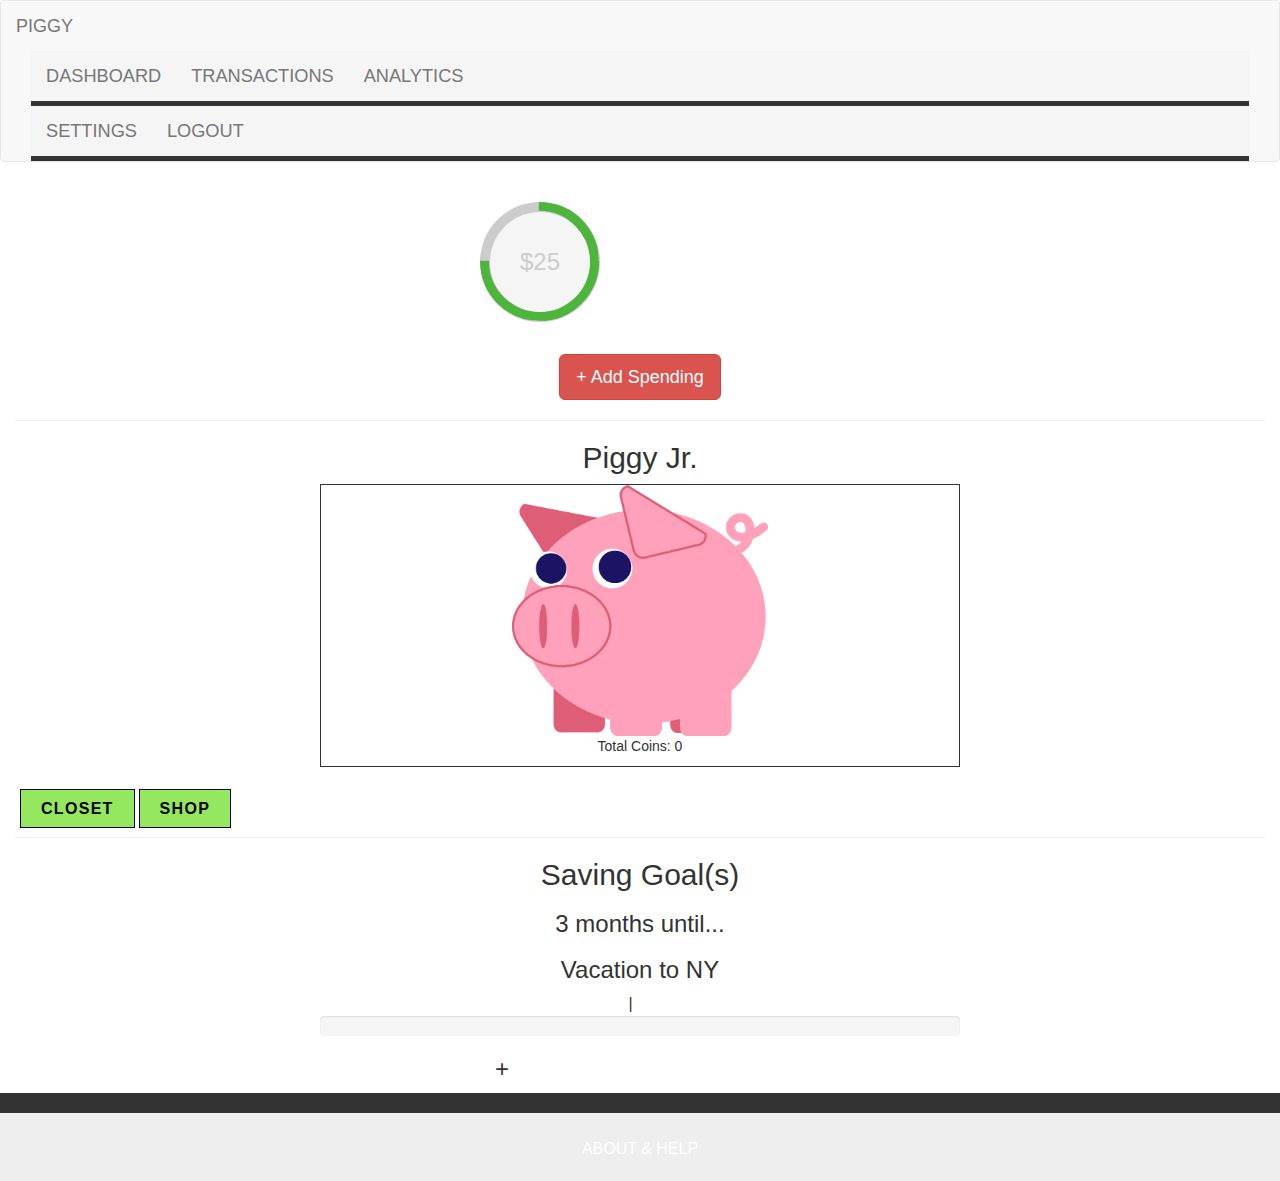
<file: index.html>
<!DOCTYPE html>
<html lang="en">
	<head>
		<meta charset="utf-8">
		<meta http-equiv="X-UA-Compatible" content="IE=edge">
		<meta name="viewport" content="width=device-width, initial-scale=1">
		<!-- The above 3 meta tags *must* come first in the head; any other head content must come *after* these tags -->
		<title>Bootstrap Piggy Homescreen</title>

		<!-- Bootstrap -->
		<link href="bootstrap-3.3.6-dist/css/bootstrap.css" rel="stylesheet">
		<link href="bootstrap-3.3.6-dist/css/bootstrap.min.css" rel="stylesheet">
		<link href="css/indexCSS.css" rel="stylesheet">
		<link href="css/circle.css" rel="stylesheet">
		<link href="css/home.css" rel="stylesheet">
		<link href="css/common.css" rel="stylesheet">

		<!-- HTML5 shim and Respond.js for IE8 support of HTML5 elements and media queries -->
		<!-- WARNING: Respond.js doesn't work if you view the page via file:// -->
		<!--[if lt IE 9]>
		<script src="https://oss.maxcdn.com/html5shiv/3.7.2/html5shiv.min.js"></script>
		<script src="https://oss.maxcdn.com/respond/1.4.2/respond.min.js"></script>
		<![endif]-->
	</head>
	<body>

		<nav class="navbar navbar-default">
			<div class="container-fluid">
			<!-- Brand and toggle get grouped for better mobile display -->
				<div class="navbar-header">
					<button type="button" class="navbar-toggle collapsed" data-toggle="collapse" data-target="#bs-example-navbar-collapse-1" aria-expanded="false">
					<span class="sr-only">Toggle navigation</span>
					<span class="icon-bar"></span>
					<span class="icon-bar"></span>
					<span class="icon-bar"></span>
					</button>
					<a class="navbar-brand" href="#">PIGGY</a>
				</div>
				<!-- Collect the nav links, forms, and other content for toggling -->
				<div class="collapse navbar-collapse" id="bs-example-navbar-collapse-1">
					<ul class="nav navbar-nav">
						<li><a href="index.html">Dashboard</a></li>
						<li><a href="src/expense.html">Transactions</a></li>
						<li><a href="src/analytics.html">Analytics</a></li>
					</ul>
					<!-- code for the right side of the navbar -->
					<ul class="nav navbar-nav navbar-right">
						<li><a href="src/settings.html">Settings</a></li>
						<li><a href="src/splash.html">Logout</a></li>
					</ul>
				</div><!-- /.navbar-collapse -->
			</div><!-- /.container-fluid -->
		</nav>

        <div class="container-fluid">
        	<div class="row">
        		<div class="indicatorContainer">
					<div class="c100 p75 huge green">
						<span>$25</span>
						<div class="slice">
					  		<div class="bar"></div>
					  		<div class="fill"></div>
						</div>
					</div>
				</div>

				<!-- <div class="btnContainer">
			    	<a class="addSpendingBtn" href="#">+ Add Spending</a>
			    </div> !-->

				<div class="btnContainer">
  				<!-- Trigger the modal with a button -->
  			  <button type="button" class="btn btn-danger btn-lg" data-toggle="modal" data-target="#myModal">+ Add Spending</button>
					<!-- Modal Content for add spending button!-->
​
					<!-- Modal -->
				  <div class="modal fade" id="myModal" role="dialog">
				    <div class="modal-dialog">
​
				      <!-- Modal content-->
				      <div class="modal-content">
				        <div class="modal-header">
				          <button type="button" class="close" data-dismiss="modal">&times;</button>
				          <h4 class="modal-title">Update your spending</h4>
				        </div>
​
				        <div class="modal-body">
​
								<!-- This is where modal form begins !-->
									<form class="form-horizontal" role="form">
										<div class="form-group">
											<label  class="col-sm-2 control-label"
											for="input">Expense name</label>
											<div class="col-sm-10">
												<input type="text" class="form-control"
												id="transactionName" placeholder="Pizza"/>
											</div>
										</div>
										<div class="form-group">
											<label class="col-sm-2 control-label"
											for="inputAmount" >Amount spent</label>
											<div class="col-sm-10">
												<input type="text" class="form-control"
												id="inputAmount" placeholder="$1000"/>
											</div>
										</div>
										<div class="form-group">
											<label class="col-sm-2 control-label"
											for="inputAmount" >Date</label>
											<div class="col-sm-10">
												<input type="date" class="form-control"
												id="inputAmount" placeholder="1/1/2016"/>
											</div>
										</div>
										​
										<div id="embeddingDatePicker"></div>
										<input type="hidden" id="selectedDate" name="selectedDate" />
										​
										<!--Dropdown menu!-->
										<div class="dropdown">
											<button class="btn btn-primary dropdown-toggle" type="button" data-toggle="dropdown">Expense Category
											<span class="caret"></span></button>
											<div class="dropdown-menu">
												<ul>
													<li><a href="#">Rent</a></li>
													<li><a href="#">Utilties</a></li>
													<li><a href="#">Grocery</a></li>
													<li><a href="#">Food</a></li>
													<li><a href="#">Entertainment</a></li>
												</ul>
											</div>
										</div>
								</form>
								<!-- This is where the modal form ends !-->
​
				        </div>
				        <div class="modal-footer">
				          <button type="button" class="btn btn-default" data-dismiss="modal">Close</button>
									<button type="button" class="btn btn-success" data-dismiss="modal">Confirm</button>
				        </div>
				      </div>
				    </div>
				  </div>
				</div>

        	</div>
        	<hr>
        	<div class="row">
        		<h2 style="text-align: center;">Piggy Jr.</h2>
				<div id ="avatar-image">
					<img src="images/piggy-avatar.png" alt="Pig Avatar" height="40%" width="40%" style="display: block; margin: auto;">
					<p style="text-align: center;">Total Coins: 0</p>
				</div>
				<br>
				<div class="buttons">
					<a class="btn-piggy" href="src/closet.html">Closet</a>
					<a class="btn-piggy" href="src/shop.html">Shop</a>
				</div>
        	</div>
        	<hr>
        	<div class="row">
        		<h2 style="text-align: center;">Saving Goal(s)</h2>
				<h3 style="text-align: center"> 3 months until...</h3>
				<h3 style="text-align: center"> Vacation to NY</h3>

				<div style="font-size: 16px; text-align: center">
					<a href="#">Edit goal</a> |
					<a href="#">Delete goal</a>
				</div>

				<div class="progress" style="width: 50%; margin: 0 auto">
					<div class="progress-bar" role="progressbar" aria-valuenow="600"
					aria-valuemin="0" aria-valuemax="1000" style="width: 60%">
					$600 / $1000 saved
					</div>
				</div>

				<h3 style="text-align: center">
					+ <a href="#">Add another savings goal </a>
				</h3>
        	</div>
		</div>

    <footer class="footer">
      <div class="container-fluid">
        <a href="src/footer.html">About &amp; Help</a>
      </div>
    </footer>
		<!-- jQuery (necessary for Bootstrap's JavaScript plugins) -->
		<script src="https://ajax.googleapis.com/ajax/libs/jquery/1.11.3/jquery.min.js"></script>
		<!-- Include all compiled plugins (below), or include individual files as needed -->
		<script src="bootstrap-3.3.6-dist/js/bootstrap.min.js"></script>
	</body>
</html>
</file>
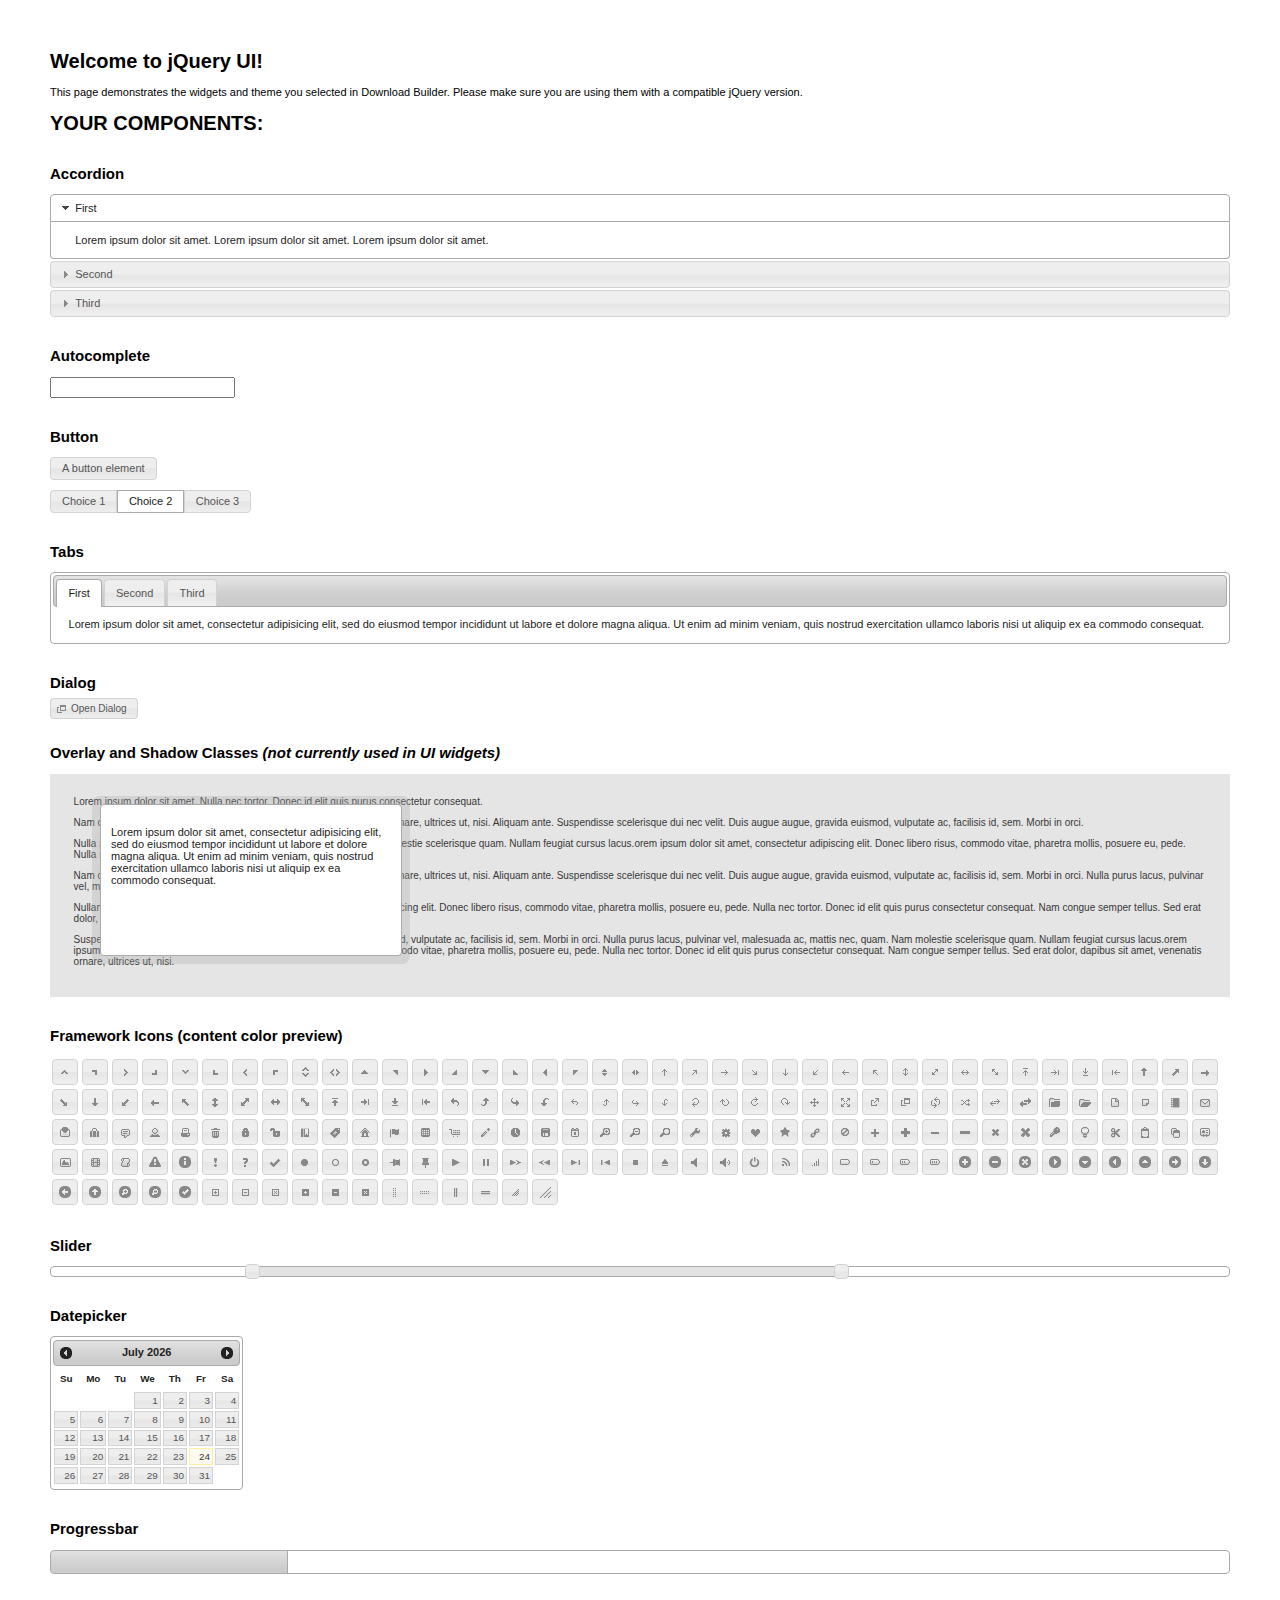
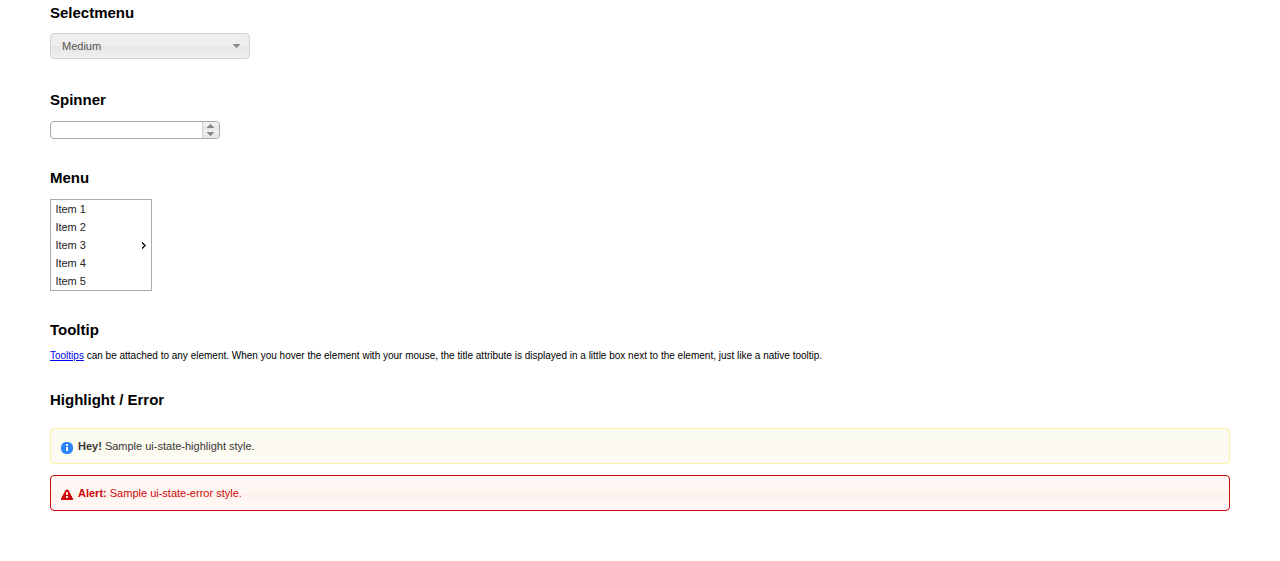
<file: jquery-ui-1.11.4.custom/index.html>
<!doctype html>
<html lang="us">
<head>
	<meta charset="utf-8">
	<title>jQuery UI Example Page</title>
	<link href="jquery-ui.css" rel="stylesheet">
	<style>
	body{
		font: 62.5% "Trebuchet MS", sans-serif;
		margin: 50px;
	}
	.demoHeaders {
		margin-top: 2em;
	}
	#dialog-link {
		padding: .4em 1em .4em 20px;
		text-decoration: none;
		position: relative;
	}
	#dialog-link span.ui-icon {
		margin: 0 5px 0 0;
		position: absolute;
		left: .2em;
		top: 50%;
		margin-top: -8px;
	}
	#icons {
		margin: 0;
		padding: 0;
	}
	#icons li {
		margin: 2px;
		position: relative;
		padding: 4px 0;
		cursor: pointer;
		float: left;
		list-style: none;
	}
	#icons span.ui-icon {
		float: left;
		margin: 0 4px;
	}
	.fakewindowcontain .ui-widget-overlay {
		position: absolute;
	}
	select {
		width: 200px;
	}
	</style>
</head>
<body>

<h1>Welcome to jQuery UI!</h1>

<div class="ui-widget">
	<p>This page demonstrates the widgets and theme you selected in Download Builder. Please make sure you are using them with a compatible jQuery version.</p>
</div>

<h1>YOUR COMPONENTS:</h1>


<!-- Accordion -->
<h2 class="demoHeaders">Accordion</h2>
<div id="accordion">
	<h3>First</h3>
	<div>Lorem ipsum dolor sit amet. Lorem ipsum dolor sit amet. Lorem ipsum dolor sit amet.</div>
	<h3>Second</h3>
	<div>Phasellus mattis tincidunt nibh.</div>
	<h3>Third</h3>
	<div>Nam dui erat, auctor a, dignissim quis.</div>
</div>



<!-- Autocomplete -->
<h2 class="demoHeaders">Autocomplete</h2>
<div>
	<input id="autocomplete" title="type &quot;a&quot;">
</div>



<!-- Button -->
<h2 class="demoHeaders">Button</h2>
<button id="button">A button element</button>
<form style="margin-top: 1em;">
	<div id="radioset">
		<input type="radio" id="radio1" name="radio"><label for="radio1">Choice 1</label>
		<input type="radio" id="radio2" name="radio" checked="checked"><label for="radio2">Choice 2</label>
		<input type="radio" id="radio3" name="radio"><label for="radio3">Choice 3</label>
	</div>
</form>



<!-- Tabs -->
<h2 class="demoHeaders">Tabs</h2>
<div id="tabs">
	<ul>
		<li><a href="#tabs-1">First</a></li>
		<li><a href="#tabs-2">Second</a></li>
		<li><a href="#tabs-3">Third</a></li>
	</ul>
	<div id="tabs-1">Lorem ipsum dolor sit amet, consectetur adipisicing elit, sed do eiusmod tempor incididunt ut labore et dolore magna aliqua. Ut enim ad minim veniam, quis nostrud exercitation ullamco laboris nisi ut aliquip ex ea commodo consequat.</div>
	<div id="tabs-2">Phasellus mattis tincidunt nibh. Cras orci urna, blandit id, pretium vel, aliquet ornare, felis. Maecenas scelerisque sem non nisl. Fusce sed lorem in enim dictum bibendum.</div>
	<div id="tabs-3">Nam dui erat, auctor a, dignissim quis, sollicitudin eu, felis. Pellentesque nisi urna, interdum eget, sagittis et, consequat vestibulum, lacus. Mauris porttitor ullamcorper augue.</div>
</div>



<!-- Dialog NOTE: Dialog is not generated by UI in this demo so it can be visually styled in themeroller-->
<h2 class="demoHeaders">Dialog</h2>
<p><a href="#" id="dialog-link" class="ui-state-default ui-corner-all"><span class="ui-icon ui-icon-newwin"></span>Open Dialog</a></p>

<h2 class="demoHeaders">Overlay and Shadow Classes <em>(not currently used in UI widgets)</em></h2>
<div style="position: relative; width: 96%; height: 200px; padding:1% 2%; overflow:hidden;" class="fakewindowcontain">
	<p>Lorem ipsum dolor sit amet,  Nulla nec tortor. Donec id elit quis purus consectetur consequat. </p><p>Nam congue semper tellus. Sed erat dolor, dapibus sit amet, venenatis ornare, ultrices ut, nisi. Aliquam ante. Suspendisse scelerisque dui nec velit. Duis augue augue, gravida euismod, vulputate ac, facilisis id, sem. Morbi in orci. </p><p>Nulla purus lacus, pulvinar vel, malesuada ac, mattis nec, quam. Nam molestie scelerisque quam. Nullam feugiat cursus lacus.orem ipsum dolor sit amet, consectetur adipiscing elit. Donec libero risus, commodo vitae, pharetra mollis, posuere eu, pede. Nulla nec tortor. Donec id elit quis purus consectetur consequat. </p><p>Nam congue semper tellus. Sed erat dolor, dapibus sit amet, venenatis ornare, ultrices ut, nisi. Aliquam ante. Suspendisse scelerisque dui nec velit. Duis augue augue, gravida euismod, vulputate ac, facilisis id, sem. Morbi in orci. Nulla purus lacus, pulvinar vel, malesuada ac, mattis nec, quam. Nam molestie scelerisque quam. </p><p>Nullam feugiat cursus lacus.orem ipsum dolor sit amet, consectetur adipiscing elit. Donec libero risus, commodo vitae, pharetra mollis, posuere eu, pede. Nulla nec tortor. Donec id elit quis purus consectetur consequat. Nam congue semper tellus. Sed erat dolor, dapibus sit amet, venenatis ornare, ultrices ut, nisi. Aliquam ante. </p><p>Suspendisse scelerisque dui nec velit. Duis augue augue, gravida euismod, vulputate ac, facilisis id, sem. Morbi in orci. Nulla purus lacus, pulvinar vel, malesuada ac, mattis nec, quam. Nam molestie scelerisque quam. Nullam feugiat cursus lacus.orem ipsum dolor sit amet, consectetur adipiscing elit. Donec libero risus, commodo vitae, pharetra mollis, posuere eu, pede. Nulla nec tortor. Donec id elit quis purus consectetur consequat. Nam congue semper tellus. Sed erat dolor, dapibus sit amet, venenatis ornare, ultrices ut, nisi. </p>

	<!-- ui-dialog -->
	<div class="ui-overlay"><div class="ui-widget-overlay"></div><div class="ui-widget-shadow ui-corner-all" style="width: 302px; height: 152px; position: absolute; left: 50px; top: 30px;"></div></div>
	<div style="position: absolute; width: 280px; height: 130px;left: 50px; top: 30px; padding: 10px;" class="ui-widget ui-widget-content ui-corner-all">
		<div class="ui-dialog-content ui-widget-content" style="background: none; border: 0;">
			<p>Lorem ipsum dolor sit amet, consectetur adipisicing elit, sed do eiusmod tempor incididunt ut labore et dolore magna aliqua. Ut enim ad minim veniam, quis nostrud exercitation ullamco laboris nisi ut aliquip ex ea commodo consequat.</p>
		</div>
	</div>

</div>

<!-- ui-dialog -->
<div id="dialog" title="Dialog Title">
	<p>Lorem ipsum dolor sit amet, consectetur adipisicing elit, sed do eiusmod tempor incididunt ut labore et dolore magna aliqua. Ut enim ad minim veniam, quis nostrud exercitation ullamco laboris nisi ut aliquip ex ea commodo consequat.</p>
</div>



<h2 class="demoHeaders">Framework Icons (content color preview)</h2>
<ul id="icons" class="ui-widget ui-helper-clearfix">
	<li class="ui-state-default ui-corner-all" title=".ui-icon-carat-1-n"><span class="ui-icon ui-icon-carat-1-n"></span></li>
	<li class="ui-state-default ui-corner-all" title=".ui-icon-carat-1-ne"><span class="ui-icon ui-icon-carat-1-ne"></span></li>
	<li class="ui-state-default ui-corner-all" title=".ui-icon-carat-1-e"><span class="ui-icon ui-icon-carat-1-e"></span></li>
	<li class="ui-state-default ui-corner-all" title=".ui-icon-carat-1-se"><span class="ui-icon ui-icon-carat-1-se"></span></li>
	<li class="ui-state-default ui-corner-all" title=".ui-icon-carat-1-s"><span class="ui-icon ui-icon-carat-1-s"></span></li>
	<li class="ui-state-default ui-corner-all" title=".ui-icon-carat-1-sw"><span class="ui-icon ui-icon-carat-1-sw"></span></li>
	<li class="ui-state-default ui-corner-all" title=".ui-icon-carat-1-w"><span class="ui-icon ui-icon-carat-1-w"></span></li>
	<li class="ui-state-default ui-corner-all" title=".ui-icon-carat-1-nw"><span class="ui-icon ui-icon-carat-1-nw"></span></li>
	<li class="ui-state-default ui-corner-all" title=".ui-icon-carat-2-n-s"><span class="ui-icon ui-icon-carat-2-n-s"></span></li>
	<li class="ui-state-default ui-corner-all" title=".ui-icon-carat-2-e-w"><span class="ui-icon ui-icon-carat-2-e-w"></span></li>
	<li class="ui-state-default ui-corner-all" title=".ui-icon-triangle-1-n"><span class="ui-icon ui-icon-triangle-1-n"></span></li>
	<li class="ui-state-default ui-corner-all" title=".ui-icon-triangle-1-ne"><span class="ui-icon ui-icon-triangle-1-ne"></span></li>
	<li class="ui-state-default ui-corner-all" title=".ui-icon-triangle-1-e"><span class="ui-icon ui-icon-triangle-1-e"></span></li>
	<li class="ui-state-default ui-corner-all" title=".ui-icon-triangle-1-se"><span class="ui-icon ui-icon-triangle-1-se"></span></li>
	<li class="ui-state-default ui-corner-all" title=".ui-icon-triangle-1-s"><span class="ui-icon ui-icon-triangle-1-s"></span></li>
	<li class="ui-state-default ui-corner-all" title=".ui-icon-triangle-1-sw"><span class="ui-icon ui-icon-triangle-1-sw"></span></li>
	<li class="ui-state-default ui-corner-all" title=".ui-icon-triangle-1-w"><span class="ui-icon ui-icon-triangle-1-w"></span></li>
	<li class="ui-state-default ui-corner-all" title=".ui-icon-triangle-1-nw"><span class="ui-icon ui-icon-triangle-1-nw"></span></li>
	<li class="ui-state-default ui-corner-all" title=".ui-icon-triangle-2-n-s"><span class="ui-icon ui-icon-triangle-2-n-s"></span></li>
	<li class="ui-state-default ui-corner-all" title=".ui-icon-triangle-2-e-w"><span class="ui-icon ui-icon-triangle-2-e-w"></span></li>
	<li class="ui-state-default ui-corner-all" title=".ui-icon-arrow-1-n"><span class="ui-icon ui-icon-arrow-1-n"></span></li>
	<li class="ui-state-default ui-corner-all" title=".ui-icon-arrow-1-ne"><span class="ui-icon ui-icon-arrow-1-ne"></span></li>
	<li class="ui-state-default ui-corner-all" title=".ui-icon-arrow-1-e"><span class="ui-icon ui-icon-arrow-1-e"></span></li>
	<li class="ui-state-default ui-corner-all" title=".ui-icon-arrow-1-se"><span class="ui-icon ui-icon-arrow-1-se"></span></li>
	<li class="ui-state-default ui-corner-all" title=".ui-icon-arrow-1-s"><span class="ui-icon ui-icon-arrow-1-s"></span></li>
	<li class="ui-state-default ui-corner-all" title=".ui-icon-arrow-1-sw"><span class="ui-icon ui-icon-arrow-1-sw"></span></li>
	<li class="ui-state-default ui-corner-all" title=".ui-icon-arrow-1-w"><span class="ui-icon ui-icon-arrow-1-w"></span></li>
	<li class="ui-state-default ui-corner-all" title=".ui-icon-arrow-1-nw"><span class="ui-icon ui-icon-arrow-1-nw"></span></li>
	<li class="ui-state-default ui-corner-all" title=".ui-icon-arrow-2-n-s"><span class="ui-icon ui-icon-arrow-2-n-s"></span></li>
	<li class="ui-state-default ui-corner-all" title=".ui-icon-arrow-2-ne-sw"><span class="ui-icon ui-icon-arrow-2-ne-sw"></span></li>
	<li class="ui-state-default ui-corner-all" title=".ui-icon-arrow-2-e-w"><span class="ui-icon ui-icon-arrow-2-e-w"></span></li>
	<li class="ui-state-default ui-corner-all" title=".ui-icon-arrow-2-se-nw"><span class="ui-icon ui-icon-arrow-2-se-nw"></span></li>
	<li class="ui-state-default ui-corner-all" title=".ui-icon-arrowstop-1-n"><span class="ui-icon ui-icon-arrowstop-1-n"></span></li>
	<li class="ui-state-default ui-corner-all" title=".ui-icon-arrowstop-1-e"><span class="ui-icon ui-icon-arrowstop-1-e"></span></li>
	<li class="ui-state-default ui-corner-all" title=".ui-icon-arrowstop-1-s"><span class="ui-icon ui-icon-arrowstop-1-s"></span></li>
	<li class="ui-state-default ui-corner-all" title=".ui-icon-arrowstop-1-w"><span class="ui-icon ui-icon-arrowstop-1-w"></span></li>
	<li class="ui-state-default ui-corner-all" title=".ui-icon-arrowthick-1-n"><span class="ui-icon ui-icon-arrowthick-1-n"></span></li>
	<li class="ui-state-default ui-corner-all" title=".ui-icon-arrowthick-1-ne"><span class="ui-icon ui-icon-arrowthick-1-ne"></span></li>
	<li class="ui-state-default ui-corner-all" title=".ui-icon-arrowthick-1-e"><span class="ui-icon ui-icon-arrowthick-1-e"></span></li>
	<li class="ui-state-default ui-corner-all" title=".ui-icon-arrowthick-1-se"><span class="ui-icon ui-icon-arrowthick-1-se"></span></li>
	<li class="ui-state-default ui-corner-all" title=".ui-icon-arrowthick-1-s"><span class="ui-icon ui-icon-arrowthick-1-s"></span></li>
	<li class="ui-state-default ui-corner-all" title=".ui-icon-arrowthick-1-sw"><span class="ui-icon ui-icon-arrowthick-1-sw"></span></li>
	<li class="ui-state-default ui-corner-all" title=".ui-icon-arrowthick-1-w"><span class="ui-icon ui-icon-arrowthick-1-w"></span></li>
	<li class="ui-state-default ui-corner-all" title=".ui-icon-arrowthick-1-nw"><span class="ui-icon ui-icon-arrowthick-1-nw"></span></li>
	<li class="ui-state-default ui-corner-all" title=".ui-icon-arrowthick-2-n-s"><span class="ui-icon ui-icon-arrowthick-2-n-s"></span></li>
	<li class="ui-state-default ui-corner-all" title=".ui-icon-arrowthick-2-ne-sw"><span class="ui-icon ui-icon-arrowthick-2-ne-sw"></span></li>
	<li class="ui-state-default ui-corner-all" title=".ui-icon-arrowthick-2-e-w"><span class="ui-icon ui-icon-arrowthick-2-e-w"></span></li>
	<li class="ui-state-default ui-corner-all" title=".ui-icon-arrowthick-2-se-nw"><span class="ui-icon ui-icon-arrowthick-2-se-nw"></span></li>
	<li class="ui-state-default ui-corner-all" title=".ui-icon-arrowthickstop-1-n"><span class="ui-icon ui-icon-arrowthickstop-1-n"></span></li>
	<li class="ui-state-default ui-corner-all" title=".ui-icon-arrowthickstop-1-e"><span class="ui-icon ui-icon-arrowthickstop-1-e"></span></li>
	<li class="ui-state-default ui-corner-all" title=".ui-icon-arrowthickstop-1-s"><span class="ui-icon ui-icon-arrowthickstop-1-s"></span></li>
	<li class="ui-state-default ui-corner-all" title=".ui-icon-arrowthickstop-1-w"><span class="ui-icon ui-icon-arrowthickstop-1-w"></span></li>
	<li class="ui-state-default ui-corner-all" title=".ui-icon-arrowreturnthick-1-w"><span class="ui-icon ui-icon-arrowreturnthick-1-w"></span></li>
	<li class="ui-state-default ui-corner-all" title=".ui-icon-arrowreturnthick-1-n"><span class="ui-icon ui-icon-arrowreturnthick-1-n"></span></li>
	<li class="ui-state-default ui-corner-all" title=".ui-icon-arrowreturnthick-1-e"><span class="ui-icon ui-icon-arrowreturnthick-1-e"></span></li>
	<li class="ui-state-default ui-corner-all" title=".ui-icon-arrowreturnthick-1-s"><span class="ui-icon ui-icon-arrowreturnthick-1-s"></span></li>
	<li class="ui-state-default ui-corner-all" title=".ui-icon-arrowreturn-1-w"><span class="ui-icon ui-icon-arrowreturn-1-w"></span></li>
	<li class="ui-state-default ui-corner-all" title=".ui-icon-arrowreturn-1-n"><span class="ui-icon ui-icon-arrowreturn-1-n"></span></li>
	<li class="ui-state-default ui-corner-all" title=".ui-icon-arrowreturn-1-e"><span class="ui-icon ui-icon-arrowreturn-1-e"></span></li>
	<li class="ui-state-default ui-corner-all" title=".ui-icon-arrowreturn-1-s"><span class="ui-icon ui-icon-arrowreturn-1-s"></span></li>
	<li class="ui-state-default ui-corner-all" title=".ui-icon-arrowrefresh-1-w"><span class="ui-icon ui-icon-arrowrefresh-1-w"></span></li>
	<li class="ui-state-default ui-corner-all" title=".ui-icon-arrowrefresh-1-n"><span class="ui-icon ui-icon-arrowrefresh-1-n"></span></li>
	<li class="ui-state-default ui-corner-all" title=".ui-icon-arrowrefresh-1-e"><span class="ui-icon ui-icon-arrowrefresh-1-e"></span></li>
	<li class="ui-state-default ui-corner-all" title=".ui-icon-arrowrefresh-1-s"><span class="ui-icon ui-icon-arrowrefresh-1-s"></span></li>
	<li class="ui-state-default ui-corner-all" title=".ui-icon-arrow-4"><span class="ui-icon ui-icon-arrow-4"></span></li>
	<li class="ui-state-default ui-corner-all" title=".ui-icon-arrow-4-diag"><span class="ui-icon ui-icon-arrow-4-diag"></span></li>
	<li class="ui-state-default ui-corner-all" title=".ui-icon-extlink"><span class="ui-icon ui-icon-extlink"></span></li>
	<li class="ui-state-default ui-corner-all" title=".ui-icon-newwin"><span class="ui-icon ui-icon-newwin"></span></li>
	<li class="ui-state-default ui-corner-all" title=".ui-icon-refresh"><span class="ui-icon ui-icon-refresh"></span></li>
	<li class="ui-state-default ui-corner-all" title=".ui-icon-shuffle"><span class="ui-icon ui-icon-shuffle"></span></li>
	<li class="ui-state-default ui-corner-all" title=".ui-icon-transfer-e-w"><span class="ui-icon ui-icon-transfer-e-w"></span></li>
	<li class="ui-state-default ui-corner-all" title=".ui-icon-transferthick-e-w"><span class="ui-icon ui-icon-transferthick-e-w"></span></li>
	<li class="ui-state-default ui-corner-all" title=".ui-icon-folder-collapsed"><span class="ui-icon ui-icon-folder-collapsed"></span></li>
	<li class="ui-state-default ui-corner-all" title=".ui-icon-folder-open"><span class="ui-icon ui-icon-folder-open"></span></li>
	<li class="ui-state-default ui-corner-all" title=".ui-icon-document"><span class="ui-icon ui-icon-document"></span></li>
	<li class="ui-state-default ui-corner-all" title=".ui-icon-document-b"><span class="ui-icon ui-icon-document-b"></span></li>
	<li class="ui-state-default ui-corner-all" title=".ui-icon-note"><span class="ui-icon ui-icon-note"></span></li>
	<li class="ui-state-default ui-corner-all" title=".ui-icon-mail-closed"><span class="ui-icon ui-icon-mail-closed"></span></li>
	<li class="ui-state-default ui-corner-all" title=".ui-icon-mail-open"><span class="ui-icon ui-icon-mail-open"></span></li>
	<li class="ui-state-default ui-corner-all" title=".ui-icon-suitcase"><span class="ui-icon ui-icon-suitcase"></span></li>
	<li class="ui-state-default ui-corner-all" title=".ui-icon-comment"><span class="ui-icon ui-icon-comment"></span></li>
	<li class="ui-state-default ui-corner-all" title=".ui-icon-person"><span class="ui-icon ui-icon-person"></span></li>
	<li class="ui-state-default ui-corner-all" title=".ui-icon-print"><span class="ui-icon ui-icon-print"></span></li>
	<li class="ui-state-default ui-corner-all" title=".ui-icon-trash"><span class="ui-icon ui-icon-trash"></span></li>
	<li class="ui-state-default ui-corner-all" title=".ui-icon-locked"><span class="ui-icon ui-icon-locked"></span></li>
	<li class="ui-state-default ui-corner-all" title=".ui-icon-unlocked"><span class="ui-icon ui-icon-unlocked"></span></li>
	<li class="ui-state-default ui-corner-all" title=".ui-icon-bookmark"><span class="ui-icon ui-icon-bookmark"></span></li>
	<li class="ui-state-default ui-corner-all" title=".ui-icon-tag"><span class="ui-icon ui-icon-tag"></span></li>
	<li class="ui-state-default ui-corner-all" title=".ui-icon-home"><span class="ui-icon ui-icon-home"></span></li>
	<li class="ui-state-default ui-corner-all" title=".ui-icon-flag"><span class="ui-icon ui-icon-flag"></span></li>
	<li class="ui-state-default ui-corner-all" title=".ui-icon-calculator"><span class="ui-icon ui-icon-calculator"></span></li>
	<li class="ui-state-default ui-corner-all" title=".ui-icon-cart"><span class="ui-icon ui-icon-cart"></span></li>
	<li class="ui-state-default ui-corner-all" title=".ui-icon-pencil"><span class="ui-icon ui-icon-pencil"></span></li>
	<li class="ui-state-default ui-corner-all" title=".ui-icon-clock"><span class="ui-icon ui-icon-clock"></span></li>
	<li class="ui-state-default ui-corner-all" title=".ui-icon-disk"><span class="ui-icon ui-icon-disk"></span></li>
	<li class="ui-state-default ui-corner-all" title=".ui-icon-calendar"><span class="ui-icon ui-icon-calendar"></span></li>
	<li class="ui-state-default ui-corner-all" title=".ui-icon-zoomin"><span class="ui-icon ui-icon-zoomin"></span></li>
	<li class="ui-state-default ui-corner-all" title=".ui-icon-zoomout"><span class="ui-icon ui-icon-zoomout"></span></li>
	<li class="ui-state-default ui-corner-all" title=".ui-icon-search"><span class="ui-icon ui-icon-search"></span></li>
	<li class="ui-state-default ui-corner-all" title=".ui-icon-wrench"><span class="ui-icon ui-icon-wrench"></span></li>
	<li class="ui-state-default ui-corner-all" title=".ui-icon-gear"><span class="ui-icon ui-icon-gear"></span></li>
	<li class="ui-state-default ui-corner-all" title=".ui-icon-heart"><span class="ui-icon ui-icon-heart"></span></li>
	<li class="ui-state-default ui-corner-all" title=".ui-icon-star"><span class="ui-icon ui-icon-star"></span></li>
	<li class="ui-state-default ui-corner-all" title=".ui-icon-link"><span class="ui-icon ui-icon-link"></span></li>
	<li class="ui-state-default ui-corner-all" title=".ui-icon-cancel"><span class="ui-icon ui-icon-cancel"></span></li>
	<li class="ui-state-default ui-corner-all" title=".ui-icon-plus"><span class="ui-icon ui-icon-plus"></span></li>
	<li class="ui-state-default ui-corner-all" title=".ui-icon-plusthick"><span class="ui-icon ui-icon-plusthick"></span></li>
	<li class="ui-state-default ui-corner-all" title=".ui-icon-minus"><span class="ui-icon ui-icon-minus"></span></li>
	<li class="ui-state-default ui-corner-all" title=".ui-icon-minusthick"><span class="ui-icon ui-icon-minusthick"></span></li>
	<li class="ui-state-default ui-corner-all" title=".ui-icon-close"><span class="ui-icon ui-icon-close"></span></li>
	<li class="ui-state-default ui-corner-all" title=".ui-icon-closethick"><span class="ui-icon ui-icon-closethick"></span></li>
	<li class="ui-state-default ui-corner-all" title=".ui-icon-key"><span class="ui-icon ui-icon-key"></span></li>
	<li class="ui-state-default ui-corner-all" title=".ui-icon-lightbulb"><span class="ui-icon ui-icon-lightbulb"></span></li>
	<li class="ui-state-default ui-corner-all" title=".ui-icon-scissors"><span class="ui-icon ui-icon-scissors"></span></li>
	<li class="ui-state-default ui-corner-all" title=".ui-icon-clipboard"><span class="ui-icon ui-icon-clipboard"></span></li>
	<li class="ui-state-default ui-corner-all" title=".ui-icon-copy"><span class="ui-icon ui-icon-copy"></span></li>
	<li class="ui-state-default ui-corner-all" title=".ui-icon-contact"><span class="ui-icon ui-icon-contact"></span></li>
	<li class="ui-state-default ui-corner-all" title=".ui-icon-image"><span class="ui-icon ui-icon-image"></span></li>
	<li class="ui-state-default ui-corner-all" title=".ui-icon-video"><span class="ui-icon ui-icon-video"></span></li>
	<li class="ui-state-default ui-corner-all" title=".ui-icon-script"><span class="ui-icon ui-icon-script"></span></li>
	<li class="ui-state-default ui-corner-all" title=".ui-icon-alert"><span class="ui-icon ui-icon-alert"></span></li>
	<li class="ui-state-default ui-corner-all" title=".ui-icon-info"><span class="ui-icon ui-icon-info"></span></li>
	<li class="ui-state-default ui-corner-all" title=".ui-icon-notice"><span class="ui-icon ui-icon-notice"></span></li>
	<li class="ui-state-default ui-corner-all" title=".ui-icon-help"><span class="ui-icon ui-icon-help"></span></li>
	<li class="ui-state-default ui-corner-all" title=".ui-icon-check"><span class="ui-icon ui-icon-check"></span></li>
	<li class="ui-state-default ui-corner-all" title=".ui-icon-bullet"><span class="ui-icon ui-icon-bullet"></span></li>
	<li class="ui-state-default ui-corner-all" title=".ui-icon-radio-off"><span class="ui-icon ui-icon-radio-off"></span></li>
	<li class="ui-state-default ui-corner-all" title=".ui-icon-radio-on"><span class="ui-icon ui-icon-radio-on"></span></li>
	<li class="ui-state-default ui-corner-all" title=".ui-icon-pin-w"><span class="ui-icon ui-icon-pin-w"></span></li>
	<li class="ui-state-default ui-corner-all" title=".ui-icon-pin-s"><span class="ui-icon ui-icon-pin-s"></span></li>
	<li class="ui-state-default ui-corner-all" title=".ui-icon-play"><span class="ui-icon ui-icon-play"></span></li>
	<li class="ui-state-default ui-corner-all" title=".ui-icon-pause"><span class="ui-icon ui-icon-pause"></span></li>
	<li class="ui-state-default ui-corner-all" title=".ui-icon-seek-next"><span class="ui-icon ui-icon-seek-next"></span></li>
	<li class="ui-state-default ui-corner-all" title=".ui-icon-seek-prev"><span class="ui-icon ui-icon-seek-prev"></span></li>
	<li class="ui-state-default ui-corner-all" title=".ui-icon-seek-end"><span class="ui-icon ui-icon-seek-end"></span></li>
	<li class="ui-state-default ui-corner-all" title=".ui-icon-seek-first"><span class="ui-icon ui-icon-seek-first"></span></li>
	<li class="ui-state-default ui-corner-all" title=".ui-icon-stop"><span class="ui-icon ui-icon-stop"></span></li>
	<li class="ui-state-default ui-corner-all" title=".ui-icon-eject"><span class="ui-icon ui-icon-eject"></span></li>
	<li class="ui-state-default ui-corner-all" title=".ui-icon-volume-off"><span class="ui-icon ui-icon-volume-off"></span></li>
	<li class="ui-state-default ui-corner-all" title=".ui-icon-volume-on"><span class="ui-icon ui-icon-volume-on"></span></li>
	<li class="ui-state-default ui-corner-all" title=".ui-icon-power"><span class="ui-icon ui-icon-power"></span></li>
	<li class="ui-state-default ui-corner-all" title=".ui-icon-signal-diag"><span class="ui-icon ui-icon-signal-diag"></span></li>
	<li class="ui-state-default ui-corner-all" title=".ui-icon-signal"><span class="ui-icon ui-icon-signal"></span></li>
	<li class="ui-state-default ui-corner-all" title=".ui-icon-battery-0"><span class="ui-icon ui-icon-battery-0"></span></li>
	<li class="ui-state-default ui-corner-all" title=".ui-icon-battery-1"><span class="ui-icon ui-icon-battery-1"></span></li>
	<li class="ui-state-default ui-corner-all" title=".ui-icon-battery-2"><span class="ui-icon ui-icon-battery-2"></span></li>
	<li class="ui-state-default ui-corner-all" title=".ui-icon-battery-3"><span class="ui-icon ui-icon-battery-3"></span></li>
	<li class="ui-state-default ui-corner-all" title=".ui-icon-circle-plus"><span class="ui-icon ui-icon-circle-plus"></span></li>
	<li class="ui-state-default ui-corner-all" title=".ui-icon-circle-minus"><span class="ui-icon ui-icon-circle-minus"></span></li>
	<li class="ui-state-default ui-corner-all" title=".ui-icon-circle-close"><span class="ui-icon ui-icon-circle-close"></span></li>
	<li class="ui-state-default ui-corner-all" title=".ui-icon-circle-triangle-e"><span class="ui-icon ui-icon-circle-triangle-e"></span></li>
	<li class="ui-state-default ui-corner-all" title=".ui-icon-circle-triangle-s"><span class="ui-icon ui-icon-circle-triangle-s"></span></li>
	<li class="ui-state-default ui-corner-all" title=".ui-icon-circle-triangle-w"><span class="ui-icon ui-icon-circle-triangle-w"></span></li>
	<li class="ui-state-default ui-corner-all" title=".ui-icon-circle-triangle-n"><span class="ui-icon ui-icon-circle-triangle-n"></span></li>
	<li class="ui-state-default ui-corner-all" title=".ui-icon-circle-arrow-e"><span class="ui-icon ui-icon-circle-arrow-e"></span></li>
	<li class="ui-state-default ui-corner-all" title=".ui-icon-circle-arrow-s"><span class="ui-icon ui-icon-circle-arrow-s"></span></li>
	<li class="ui-state-default ui-corner-all" title=".ui-icon-circle-arrow-w"><span class="ui-icon ui-icon-circle-arrow-w"></span></li>
	<li class="ui-state-default ui-corner-all" title=".ui-icon-circle-arrow-n"><span class="ui-icon ui-icon-circle-arrow-n"></span></li>
	<li class="ui-state-default ui-corner-all" title=".ui-icon-circle-zoomin"><span class="ui-icon ui-icon-circle-zoomin"></span></li>
	<li class="ui-state-default ui-corner-all" title=".ui-icon-circle-zoomout"><span class="ui-icon ui-icon-circle-zoomout"></span></li>
	<li class="ui-state-default ui-corner-all" title=".ui-icon-circle-check"><span class="ui-icon ui-icon-circle-check"></span></li>
	<li class="ui-state-default ui-corner-all" title=".ui-icon-circlesmall-plus"><span class="ui-icon ui-icon-circlesmall-plus"></span></li>
	<li class="ui-state-default ui-corner-all" title=".ui-icon-circlesmall-minus"><span class="ui-icon ui-icon-circlesmall-minus"></span></li>
	<li class="ui-state-default ui-corner-all" title=".ui-icon-circlesmall-close"><span class="ui-icon ui-icon-circlesmall-close"></span></li>
	<li class="ui-state-default ui-corner-all" title=".ui-icon-squaresmall-plus"><span class="ui-icon ui-icon-squaresmall-plus"></span></li>
	<li class="ui-state-default ui-corner-all" title=".ui-icon-squaresmall-minus"><span class="ui-icon ui-icon-squaresmall-minus"></span></li>
	<li class="ui-state-default ui-corner-all" title=".ui-icon-squaresmall-close"><span class="ui-icon ui-icon-squaresmall-close"></span></li>
	<li class="ui-state-default ui-corner-all" title=".ui-icon-grip-dotted-vertical"><span class="ui-icon ui-icon-grip-dotted-vertical"></span></li>
	<li class="ui-state-default ui-corner-all" title=".ui-icon-grip-dotted-horizontal"><span class="ui-icon ui-icon-grip-dotted-horizontal"></span></li>
	<li class="ui-state-default ui-corner-all" title=".ui-icon-grip-solid-vertical"><span class="ui-icon ui-icon-grip-solid-vertical"></span></li>
	<li class="ui-state-default ui-corner-all" title=".ui-icon-grip-solid-horizontal"><span class="ui-icon ui-icon-grip-solid-horizontal"></span></li>
	<li class="ui-state-default ui-corner-all" title=".ui-icon-gripsmall-diagonal-se"><span class="ui-icon ui-icon-gripsmall-diagonal-se"></span></li>
	<li class="ui-state-default ui-corner-all" title=".ui-icon-grip-diagonal-se"><span class="ui-icon ui-icon-grip-diagonal-se"></span></li>
</ul>


<!-- Slider -->
<h2 class="demoHeaders">Slider</h2>
<div id="slider"></div>



<!-- Datepicker -->
<h2 class="demoHeaders">Datepicker</h2>
<div id="datepicker"></div>



<!-- Progressbar -->
<h2 class="demoHeaders">Progressbar</h2>
<div id="progressbar"></div>



<!-- Progressbar -->
<h2 class="demoHeaders">Selectmenu</h2>
<select id="selectmenu">
	<option>Slower</option>
	<option>Slow</option>
	<option selected="selected">Medium</option>
	<option>Fast</option>
	<option>Faster</option>
</select>



<!-- Spinner -->
<h2 class="demoHeaders">Spinner</h2>
<input id="spinner">



<!-- Menu -->
<h2 class="demoHeaders">Menu</h2>
<ul style="width:100px;" id="menu">
	<li>Item 1</li>
	<li>Item 2</li>
	<li>Item 3
		<ul>
			<li>Item 3-1</li>
			<li>Item 3-2</li>
			<li>Item 3-3</li>
			<li>Item 3-4</li>
			<li>Item 3-5</li>
		</ul>
	</li>
	<li>Item 4</li>
	<li>Item 5</li>
</ul>



<!-- Tooltip -->
<h2 class="demoHeaders">Tooltip</h2>
<p id="tooltip">
	<a href="#" title="That&apos;s what this widget is">Tooltips</a> can be attached to any element. When you hover
the element with your mouse, the title attribute is displayed in a little box next to the element, just like a native tooltip.
</p>


<!-- Highlight / Error -->
<h2 class="demoHeaders">Highlight / Error</h2>
<div class="ui-widget">
	<div class="ui-state-highlight ui-corner-all" style="margin-top: 20px; padding: 0 .7em;">
		<p><span class="ui-icon ui-icon-info" style="float: left; margin-right: .3em;"></span>
		<strong>Hey!</strong> Sample ui-state-highlight style.</p>
	</div>
</div>
<br>
<div class="ui-widget">
	<div class="ui-state-error ui-corner-all" style="padding: 0 .7em;">
		<p><span class="ui-icon ui-icon-alert" style="float: left; margin-right: .3em;"></span>
		<strong>Alert:</strong> Sample ui-state-error style.</p>
	</div>
</div>

<script src="external/jquery/jquery.js"></script>
<script src="jquery-ui.js"></script>
<script>

$( "#accordion" ).accordion();



var availableTags = [
	"ActionScript",
	"AppleScript",
	"Asp",
	"BASIC",
	"C",
	"C++",
	"Clojure",
	"COBOL",
	"ColdFusion",
	"Erlang",
	"Fortran",
	"Groovy",
	"Haskell",
	"Java",
	"JavaScript",
	"Lisp",
	"Perl",
	"PHP",
	"Python",
	"Ruby",
	"Scala",
	"Scheme"
];
$( "#autocomplete" ).autocomplete({
	source: availableTags
});



$( "#button" ).button();
$( "#radioset" ).buttonset();



$( "#tabs" ).tabs();



$( "#dialog" ).dialog({
	autoOpen: false,
	width: 400,
	buttons: [
		{
			text: "Ok",
			click: function() {
				$( this ).dialog( "close" );
			}
		},
		{
			text: "Cancel",
			click: function() {
				$( this ).dialog( "close" );
			}
		}
	]
});

// Link to open the dialog
$( "#dialog-link" ).click(function( event ) {
	$( "#dialog" ).dialog( "open" );
	event.preventDefault();
});



$( "#datepicker" ).datepicker({
	inline: true
});



$( "#slider" ).slider({
	range: true,
	values: [ 17, 67 ]
});



$( "#progressbar" ).progressbar({
	value: 20
});



$( "#spinner" ).spinner();



$( "#menu" ).menu();



$( "#tooltip" ).tooltip();



$( "#selectmenu" ).selectmenu();


// Hover states on the static widgets
$( "#dialog-link, #icons li" ).hover(
	function() {
		$( this ).addClass( "ui-state-hover" );
	},
	function() {
		$( this ).removeClass( "ui-state-hover" );
	}
);
</script>
</body>
</html>
</file>
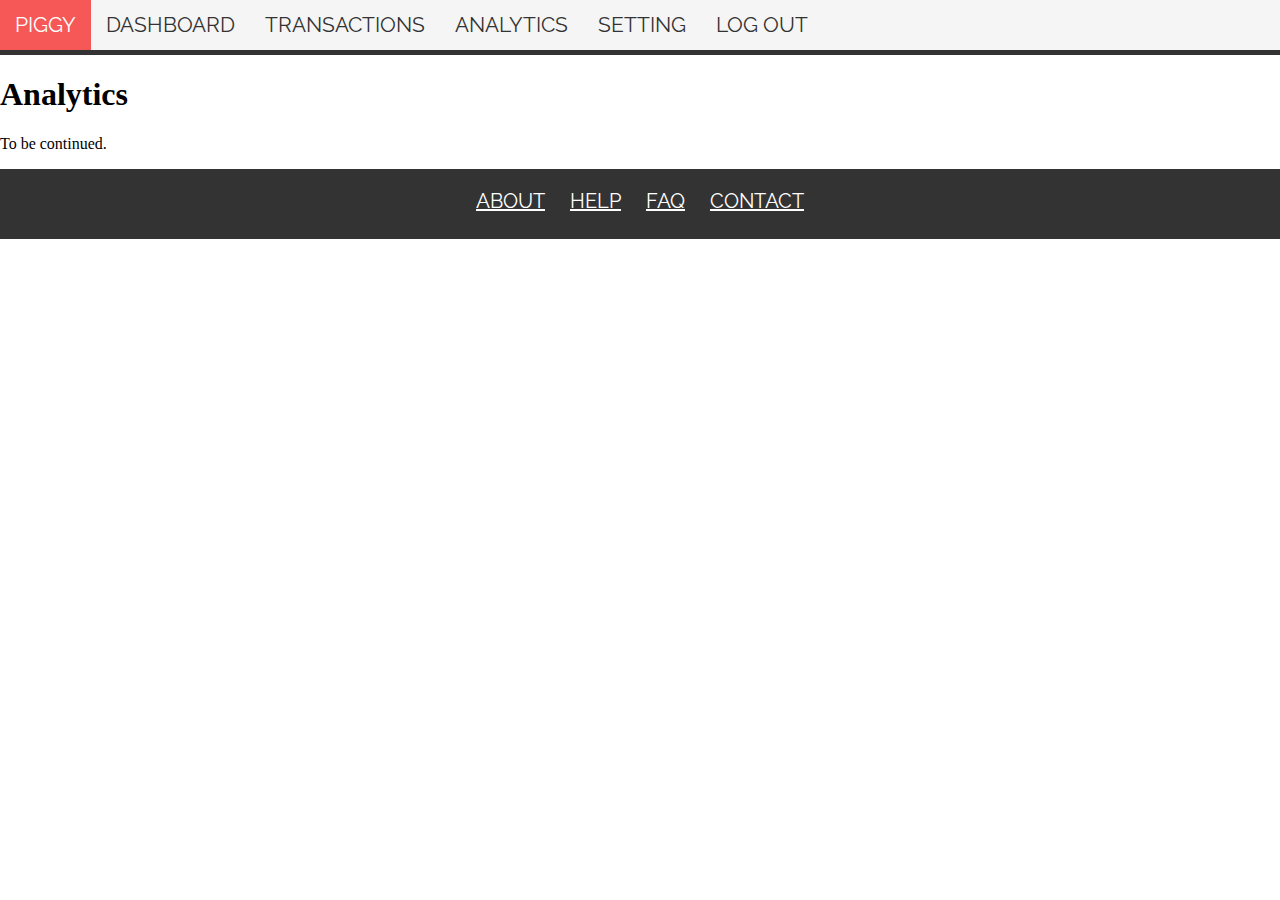
<file: src/analytics.html>
<!DOCTYPE html>
<html>
  <head>
    <title>Piggy Analytics</title>
    <meta charset="UTF-8">
    <meta name="viewport" content="width=device-width, initial-scale=1">
    
    <link href='https://fonts.googleapis.com/css?family=Raleway:400, 600' rel='stylesheet' type='text/css'>

    <link rel="stylesheet" href="../css/home.css">

  </head>
  <body>

    <header>
      <div class="container-fluid">
        <ul class="nav">
          <li><a href="../index.html">PIGGY<a></li>
          <li><a href="../index.html">Dashboard</a></li>
          <li><a href="expense.html">Transactions</a></li>
          <li><a href="analytics.html">Analytics</a></li>
          <li><a href="settings.html">Setting</a></li>
          <li><a href="newSplash.html">Log Out</a></li>
          
          <!--<ul class="nav-right">
            <li><a href="#">Log Out</a></li>
            <li><a href="#">Setting</a></li>
          </ul>-->
        </ul>
      </div>
    </header>

    <div class="container">
      <h1>Analytics</h1>
      <p>To be continued.</p>
    </div>

    <div class="footer">
      <a href="footer.html">About</a>
      <a href="footer.html">Help</a>
      <a href="footer.html">FAQ</a>
      <a href="footer.html">Contact</a>
    </div>

    <script>
    </script>
  </body>
</html>
</file>
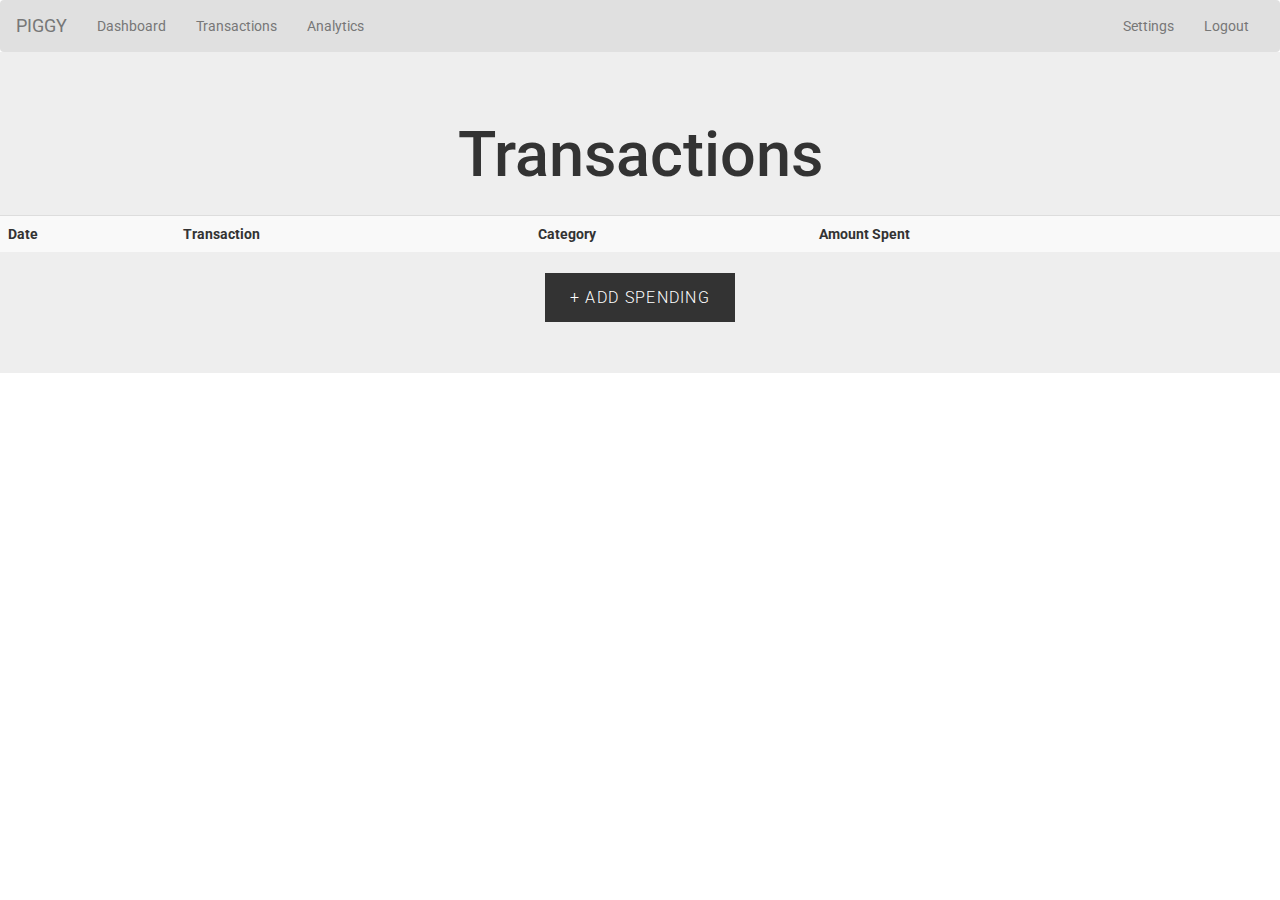
<file: src/expense.html>
<!DOCTYPE html>
<html lang="en">
	<head>
		<meta charset="utf-8">
		<meta http-equiv="X-UA-Compatible" content="IE=edge">
		<meta name="viewport" content="width=device-width, initial-scale=1">
		<!-- The above 3 meta tags *must* come first in the head; any other head content must come *after* these tags -->
		<title>Transaction</title>

		<!-- Bootstrap -->
		<link href="../bootstrap-3.3.6-dist/css/bootstrap.css" rel="stylesheet">
		<link href="../bootstrap-3.3.6-dist/css/bootstrap.min.css" rel="stylesheet">

		<link href="../css/common.css" rel="stylesheet">
		<link rel="stylesheet" href="../css/expense.css">

		<link href='https://fonts.googleapis.com/css?family=Roboto' rel='stylesheet' type='text/css'>

		<script src="https://ajax.googleapis.com/ajax/libs/jquery/1.11.3/jquery.min.js"></script>
    <!-- Include all compiled plugins (below), or include individual files as needed -->
    <script src="../bootstrap-3.3.6-dist/js/bootstrap.min.js"></script>

		<link rel="stylesheet" href="../jquery-ui-1.11.4.custom/jquery-ui.min.css">
		<script src="../jquery-ui-1.11.4.custom/external/jquery/jquery.js"></script>
		<script src="../jquery-ui-1.11.4.custom/jquery-ui.js"></script>
		<script src="../jquery-ui-1.11.4.custom/jquery-ui.min.js"></script>

		<script>
			$(function() {
				$( "#date" ).datepicker();
			});
		</script>
  </head>

	<!--nav bar!-->

  <body>
		<nav class="navbar navbar-default">
			<div class="container-fluid">
			<!-- Brand and toggle get grouped for better mobile display -->
				<div class="navbar-header">
					<button type="button" class="navbar-toggle collapsed" data-toggle="collapse" data-target="#bs-example-navbar-collapse-1" aria-expanded="false">
					<span class="sr-only">Toggle navigation</span>
					<span class="icon-bar"></span>
					<span class="icon-bar"></span>
					<span class="icon-bar"></span>
					</button>
					<a class="navbar-brand" href="#">PIGGY</a>
				</div>
				<!-- Collect the nav links, forms, and other content for toggling -->
				<div class="collapse navbar-collapse" id="bs-example-navbar-collapse-1">
					<ul class="nav navbar-nav">
						<li><a href="../index.html">Dashboard</a></li>
						<li><a href="../src/expense.html">Transactions</a></li>
						<li><a href="../src/analytics.html">Analytics</a></li>
					</ul>
					<!-- code for the right side of the navbar -->
					<ul class="nav navbar-nav navbar-right">
						<li><a href="settings.html">Settings</a></li>
						<li><a href="newSplash.html">Logout</a></li>
					</ul>
				</div><!-- /.navbar-collapse -->
			</div><!-- /.container-fluid -->
		</nav>


    <div class="jumbotron">
      <h1 style="text-align: center;">Transactions</h1>

      <!-- Transactions Table -->
      <table id="table-design">
				<table class="table table-striped"
        <thead>
          <th>Date</th>
          <th>Transaction</th>
          <th>Category</th>
          <th>Amount Spent</th>
          <th></th>
        </thead>
        <tbody>
          <!--<tr>
            <td>2/1/2016</td>
            <td>February Rent</td>
            <td>Necessity</td>
            <td>$500.00</td>
            <td id="editDeleteTransaction">
              <a href="#">Edit</a>
              <a href="#">Delete</a>
            </td>
          </tr>-->
          <!--<tr>
            <td>2/2/2016</td>
            <td>Panda Express</td>
            <td>Food</td>
            <td>$8.67</td>
            <td id="editDeleteTransaction">
              <a href="#">Edit</a>
              <a href="#">Delete</a>
            </td>
          </tr>
          <tr>
            <td>2/2/2016</td>
            <td>Phil's BBQ</td>
            <td>Food</td>
            <td>$13.45</td>
            <td id="editDeleteTransaction">
              <a href="#">Edit</a>
              <a href="#">Delete</a>
            </td>
          </tr>-->
        </tbody>
      </table>

      <div class="btnContainer">
        <a class="btn-primary" href="#" data-toggle="modal" data-target="#myModal">+ Add Spending</a>

  			<!-- Modal -->
				<div class="modal fade" id="myModal" role="dialog">
				  <div class="modal-dialog">

				    <!-- Modal content-->
				    <div class="modal-content">
				      <div class="modal-header">
				        <button type="button" class="close" data-dismiss="modal">&times;</button>
				        <h4 class="modal-title">Add Spending</h4>
				      </div>
				      <div class="modal-body">
								<form class="form-horizontal" role="form">
									<div class="form-group">
										<label for="input">Transaction Name</label>
										<div class="col-sm-10">
											<input type="text" class="form-control"
											id="transactionName" placeholder="Ex. Panda Express"/>
										</div>
									</div>
									<div class="form-group">
										<label for="inputAmount" >Amount Spent</label>
										<div class="col-sm-10">
											<input type="number" class="form-control"
											id="inputAmount" placeholder="$1000"/>
										</div>
									</div>
									<div class="form-group">
										<label for="inputAmount" >Date</label>
										<div class="col-sm-10">
											<input type="text" class="form-control"
											id="date" placeholder="Ex. 02/15/2016"/>
										</div>
									</div>
									​<div class="form-group">
									  <label for="inputCategory">Category</label>
										<div class="col-sm-10">
											<input type="text" class="form-control"
											id="category" placeholder="Ex. Rent"/>
										</div>
										<!--<div class="col-sm-10">
											<select class="form-control">
											    <option>Rent</option>
											    <option>Utilities</option>
													<option>Groceries</option>
													<option>Other</option>
											</select>
										</div>-->
									</div>
								</form>
								<!-- This is where the modal form ends !-->
								<br>
								<a class="btn-primary" href="#">+ Add Spending</a>
				      </div>
				      <div class="modal-footer">
				        <button type="button" class="btn btn-default" data-dismiss="modal">Close</button>
				      </div>
				    </div>

				  </div>
				</div>
      </div>

			<div

    </div>

    <!--<footer class="footer">
      <div class="container-fluid">
        <a href="footer.html">About &amp; Help</a>
      </div>
    </footer>-->
  </body>
</html>
</file>
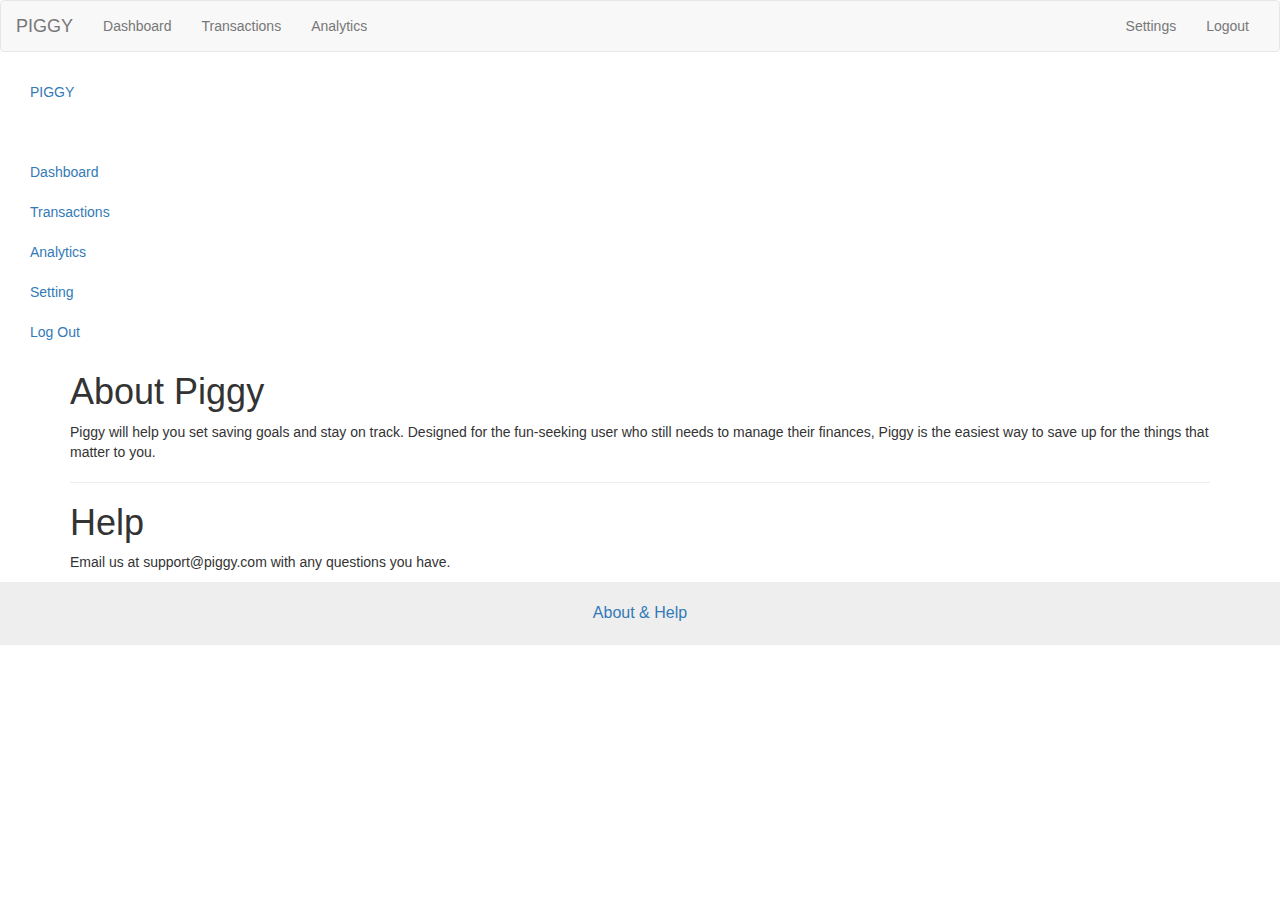
<file: src/footer.html>
<!DOCTYPE html>
<html lang="en">
  <head>
    <meta charset="utf-8">
    <meta http-equiv="X-UA-Compatible" content="IE=edge">
    <meta name="viewport" content="width=device-width, initial-scale=1">
    <!-- The above 3 meta tags *must* come first in the head; any other head content must come *after* these tags -->
    <title>About and Help</title>

    <!-- Bootstrap -->
    <!--<link href="../bootstrap-3.3.6-dist/css/bootstrap.min.css" rel="stylesheet">
    <link href="../css/footer.css" rel="stylesheet">
    <script src="https://ajax.googleapis.com/ajax/libs/jquery/1.12.0/jquery.min.js"></script>
    <script src="http://maxcdn.bootstrapcdn.com/bootstrap/3.3.6/js/bootstrap.min.js"></script>-->

        <!-- Bootstrap -->
    <link href="../bootstrap-3.3.6-dist/css/bootstrap.css" rel="stylesheet">
    <link href="../bootstrap-3.3.6-dist/css/bootstrap.min.css" rel="stylesheet">

    <link href="../css/common.css" rel="stylesheet">

  </head>

  <!--nav bar!-->

  <body>
    <nav class="navbar navbar-default">
      <div class="container-fluid">
      <!-- Brand and toggle get grouped for better mobile display -->
        <div class="navbar-header">
          <button type="button" class="navbar-toggle collapsed" data-toggle="collapse" data-target="#bs-example-navbar-collapse-1" aria-expanded="false">
          <span class="sr-only">Toggle navigation</span>
          <span class="icon-bar"></span>
          <span class="icon-bar"></span>
          <span class="icon-bar"></span>
          </button>
          <a class="navbar-brand" href="#">PIGGY</a>
        </div>
        <!-- Collect the nav links, forms, and other content for toggling -->
        <div class="collapse navbar-collapse" id="bs-example-navbar-collapse-1">
          <ul class="nav navbar-nav">
            <li><a href="../index.html">Dashboard</a></li>
            <li><a href="../src/expense.html">Transactions</a></li>
            <li><a href="../src/analytics.html">Analytics</a></li>
          </ul>
          <!-- code for the right side of the navbar -->
          <ul class="nav navbar-nav navbar-right">
            <li><a href="settings.html">Settings</a></li>
            <li><a href="#">Logout</a></li>
          </ul>
        </div><!-- /.navbar-collapse -->
      </div><!-- /.container-fluid -->
    </nav>
  <body>

    <header>
      <div class="container-fluid">
        <!--<a href="#" id="toggle">MENU</a>-->
        <ul class="nav">
          <li><a href="../index.html">PIGGY<a></li>
          <li><a href="../index.html">Dashboard</a></li>
          <li><a href="expense.html">Transactions</a></li>
          <li><a href="analytics.html">Analytics</a></li>
          <li><a href="settings.html">Setting</a></li>
          <li><a href="newSplash.html">Log Out</a></li>

          <!--<ul class="nav-right">
            <li><a href="#">Log Out</a></li>
            <li><a href="#">Setting</a></li>
          </ul>-->
        </ul>
      </div>
    </header>

    <div class="container">
      <h1>About Piggy</h1>
      <p>Piggy will help you set saving goals and stay on track. Designed for the fun-seeking user who still needs to manage their finances, Piggy is the easiest way to save up for the things that matter to you.</p>
      <hr>
      <h1>Help</h1>
      <p>Email us at support@piggy.com with any questions you have.</p>
    </div>

    <footer class="footer">
      <div class="container-fluid">
        <a href="footer.html">About &amp; Help</a>
      </div>
    </footer>

    <script src="https://ajax.googleapis.com/ajax/libs/jquery/1.11.3/jquery.min.js"></script>
    <!-- Include all compiled plugins (below), or include individual files as needed -->
    <script src="../bootstrap-3.3.6-dist/js/bootstrap.min.js"></script>
  </body>
</html>
</file>
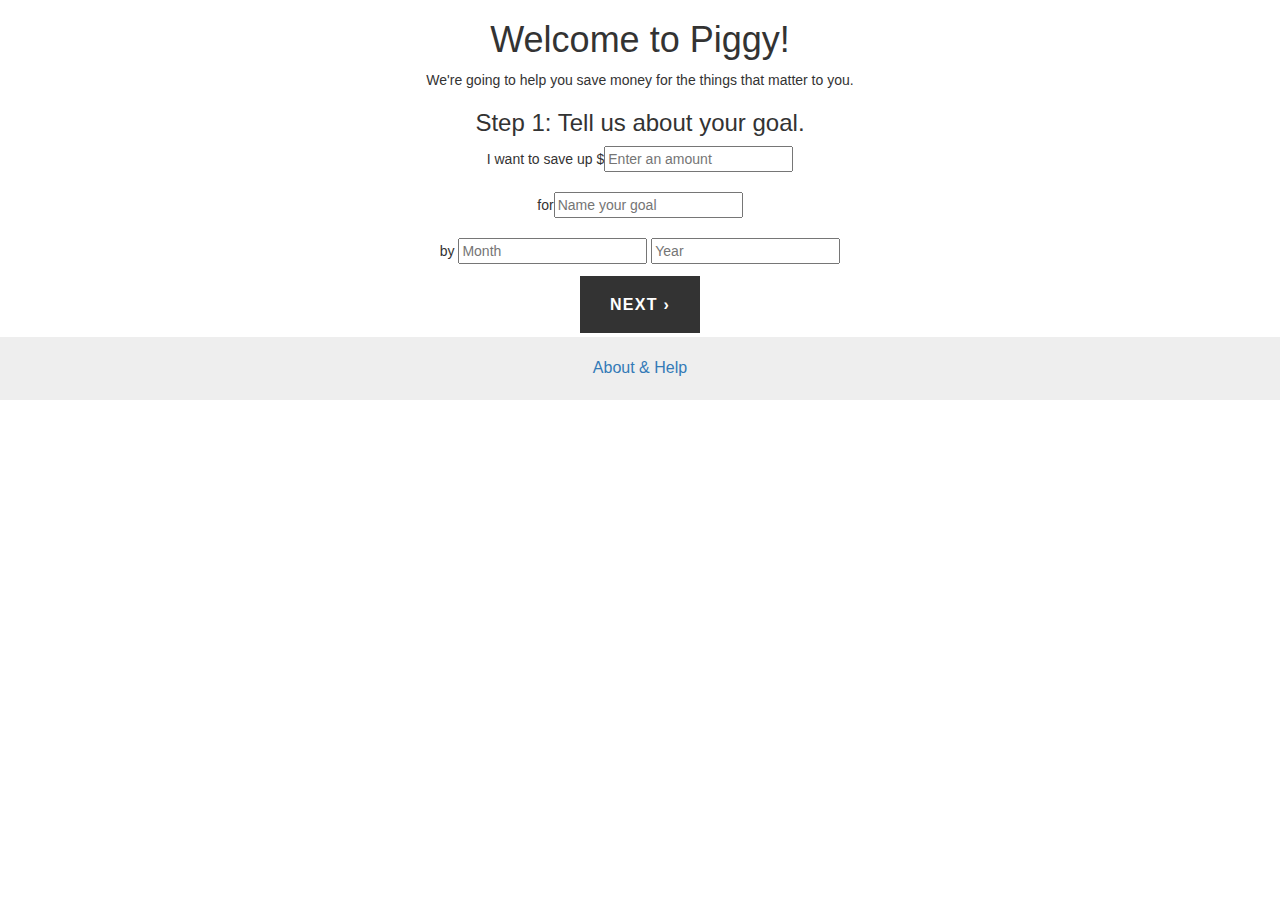
<file: src/setup.html>
<!DOCTYPE html>
<html lang="en">
<head>
  <meta charset="utf-8">
  <meta http-equiv="X-UA-Compatible" content="IE=edge">
  <meta name="viewport" content="width=device-width, initial-scale=1">
  <!-- The above 3 meta tags *must* come first in the head; any other head content must come *after* these tags -->
  <title>Account Setup</title>

  <!-- Bootstrap -->
  <link href="../bootstrap-3.3.6-dist/css/bootstrap.css" rel="stylesheet">
  <link href="../bootstrap-3.3.6-dist/css/bootstrap.min.css" rel="stylesheet">
  <link href="../css/common.css" rel="stylesheet">
  <link rel="stylesheet" href="../css/setup.css">

  <!-- HTML5 shim and Respond.js for IE8 support of HTML5 elements and media queries -->
  <!-- WARNING: Respond.js doesn't work if you view the page via file:// -->
    <!--[if lt IE 9]>
    <script src="https://oss.maxcdn.com/html5shiv/3.7.2/html5shiv.min.js"></script>
    <script src="https://oss.maxcdn.com/respond/1.4.2/respond.min.js"></script>
    <![endif]-->
  </head>
  <body>

    <div class="container-fluid" id="setup">
      <div class="setup1">
        <h1>Welcome to Piggy!</h1>
        <p>We're going to help you save money for the things that matter to you.<br></p>
        <form>
          <h3>Step 1: Tell us about your goal.</h3>
          <p>I want to save up $<input type="text" name="goalAmount" placeholder="Enter an amount"><br><br>for<input type="text" name="goalName" placeholder="Name your goal"><br><br>by <input type="text" name="goalMonth" placeholder="Month"> <input type="text" name="goalName" placeholder="Year">
          </form>
          <div class="btnContainer">
            <a class="btn-primary" id="nextButton1" href="#">Next &rsaquo;</a>
          </div>
        </div>

        <div class="setup2 hidden">
          <h4>GOAL: I want to save up $500 for a trip to New York by July 2016.</h4>
          <hr>
          <h3>Step 2: Tell us about your spending habits.</h3>
          <form>
            <p>I usually spend $<input type='text' name='spendingAmount' placeholder='Enter an amount'> per week.</p>
          </form>
          <div class="btnContainer">
            <a class="btn-primary" id='backButton2' href='#'>Back &lsaquo;</a>
            <a class="btn-primary" id='nextButton2' href='#'>Next &rsaquo;</a>
          </div>
        </div>

        <div class="setup3 hidden">
          <h4>GOAL: I want to save up $500 for a trip to New York by July 2016.</h4>
          <hr>
          <h4>SPENDING HABITS: I usually spend $50 per week.</h4>
          <hr>
          <h3>Step 3: Choose a weekly or monthly budget.</h3>
          <p>To reach your goal, you need to save $100 each month, or $25 each week.</p>
          <form>
            <input type='radio' name='budgetOption' value='weekly'>From now on, I will plan to spend only $100 per month.<br>
            <input type='radio' name='budgetOption' value='weekly'>From now on, I will plan to spend only $25 per week.<br>
          </form>
          <div class="btnContainer">
            <a class="btn-primary" id='backButton3' href='#'>Back &lsaquo;</a>
            <a class="btn-primary" id='nextButton3' href='#'>Next &rsaquo;</a>
          </div>
        </div>
      </div>

      <div class="setup4 hidden">
        <h2>Review your saving goals:</h2>
        <hr>
        <h4>GOAL: I want to save up $500 for a trip to New York by July 2016.</h4>
        <hr>
        <h4>SPENDING HABITS: I usually spend $50 per week.</h4>
        <hr>
        <h4>BUDGET: From now on, I will plan to spend only $25 per week.</h4>
        <div class="btnContainer">
          <a class="btn-primary" id='backButton4' href='#'>Back &lsaquo;</a>
          <a class="btn-primary" id='nextButton4' href='#'>Confirm &rsaquo;</a>
        </div>
      </div>
    </div>

    <div class="setup5 hidden">
      <h1>Congratulations!</h1> 
      <h2>You just finished setting your first saving goal.</h2>
      <p>You can change this goal anytime, or add another goal.</p>
      <p>If you can meet your saving goal every week, you will be rewarded Piggy Coins! Piggy Coins can be used to buy items to dress up your Piggy friend.</p>
      <br>
      <h3>Let's meet your friend, Piggy!</h3>
      <div class="btnContainer">
        <a class="btn-primary" id='finishButton' href='../index.html'>Finish</a>
      </div>
    </div>
  </div>


    <footer class="footer">
      <div class="container-fluid">
        <a href="footer.html">About &amp; Help</a>
      </div>
    </footer>

  <script src="https://ajax.googleapis.com/ajax/libs/jquery/1.11.3/jquery.min.js"></script>
  <!-- Include all compiled plugins (below), or include individual files as needed -->
  <script src="../bootstrap-3.3.6-dist/js/bootstrap.min.js"></script>
  <script src="../js/setup.js"></script>
</body>
</html>
</file>
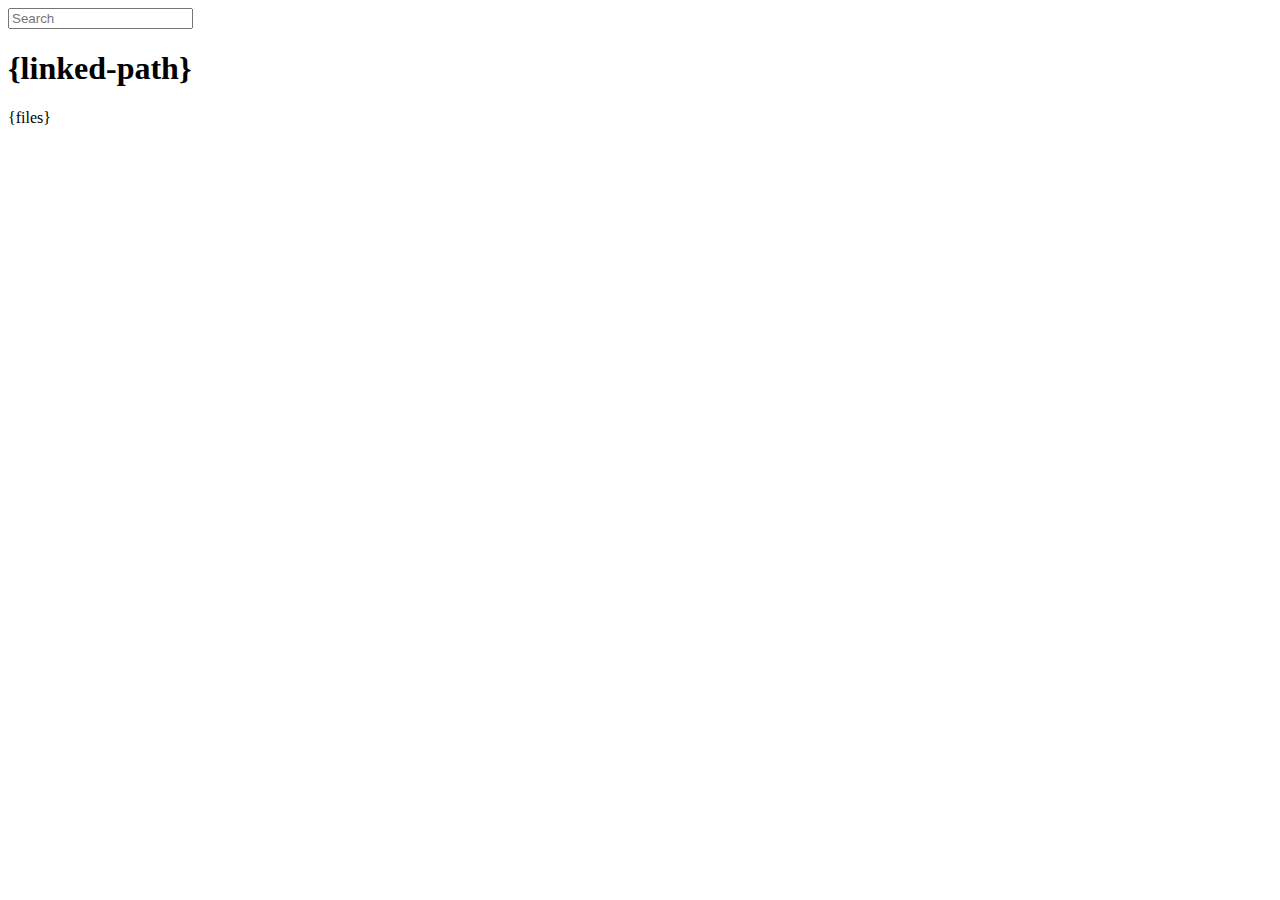
<file: node_modules/express/node_modules/connect/lib/public/directory.html>
<!DOCTYPE html>
<html>
  <head>
    <meta charset='utf-8'> 
    <meta name="viewport" content="width=device-width, initial-scale=1.0, maximum-scale=1.0, user-scalable=no" />
    <title>listing directory {directory}</title>
    <style>{style}</style>
    <script>
      function $(id){
        var el = 'string' == typeof id
          ? document.getElementById(id)
          : id;

        el.on = function(event, fn){
          if ('content loaded' == event) {
            event = window.attachEvent ? "load" : "DOMContentLoaded";
          }
          el.addEventListener
            ? el.addEventListener(event, fn, false)
            : el.attachEvent("on" + event, fn);
        };

        el.all = function(selector){
          return $(el.querySelectorAll(selector));
        };

        el.each = function(fn){
          for (var i = 0, len = el.length; i < len; ++i) {
            fn($(el[i]), i);
          }
        };

        el.getClasses = function(){
          return this.getAttribute('class').split(/\s+/);
        };

        el.addClass = function(name){
          var classes = this.getAttribute('class');
          el.setAttribute('class', classes
            ? classes + ' ' + name
            : name);
        };

        el.removeClass = function(name){
          var classes = this.getClasses().filter(function(curr){
            return curr != name;
          });
          this.setAttribute('class', classes.join(' '));
        };

        return el;
      }

      function search() {
        var str = $('search').value
          , links = $('files').all('a');

        links.each(function(link){
          var text = link.textContent;

          if ('..' == text) return;
          if (str.length && ~text.indexOf(str)) {
            link.addClass('highlight');
          } else {
            link.removeClass('highlight');
          }
        });
      }

      $(window).on('content loaded', function(){
        $('search').on('keyup', search);
      });
    </script>
  </head>
  <body class="directory">
    <input id="search" type="text" placeholder="Search" autocomplete="off" />
    <div id="wrapper">
      <h1>{linked-path}</h1>
      {files}
    </div>
  </body>
</html>
</file>
<file: css/indexCSS.css>
.btnContainer{

text-align:center;

}

.btnContainer2{

text-align: center;

}
</file>
<file: css/circle.css>
.rect-auto,
.c100.p51 .slice,
.c100.p52 .slice,
.c100.p53 .slice,
.c100.p54 .slice,
.c100.p55 .slice,
.c100.p56 .slice,
.c100.p57 .slice,
.c100.p58 .slice,
.c100.p59 .slice,
.c100.p60 .slice,
.c100.p61 .slice,
.c100.p62 .slice,
.c100.p63 .slice,
.c100.p64 .slice,
.c100.p65 .slice,
.c100.p66 .slice,
.c100.p67 .slice,
.c100.p68 .slice,
.c100.p69 .slice,
.c100.p70 .slice,
.c100.p71 .slice,
.c100.p72 .slice,
.c100.p73 .slice,
.c100.p74 .slice,
.c100.p75 .slice,
.c100.p76 .slice,
.c100.p77 .slice,
.c100.p78 .slice,
.c100.p79 .slice,
.c100.p80 .slice,
.c100.p81 .slice,
.c100.p82 .slice,
.c100.p83 .slice,
.c100.p84 .slice,
.c100.p85 .slice,
.c100.p86 .slice,
.c100.p87 .slice,
.c100.p88 .slice,
.c100.p89 .slice,
.c100.p90 .slice,
.c100.p91 .slice,
.c100.p92 .slice,
.c100.p93 .slice,
.c100.p94 .slice,
.c100.p95 .slice,
.c100.p96 .slice,
.c100.p97 .slice,
.c100.p98 .slice,
.c100.p99 .slice,
.c100.p100 .slice {
  clip: rect(auto, auto, auto, auto);
}
.pie,
.c100 .bar,
.c100.p51 .fill,
.c100.p52 .fill,
.c100.p53 .fill,
.c100.p54 .fill,
.c100.p55 .fill,
.c100.p56 .fill,
.c100.p57 .fill,
.c100.p58 .fill,
.c100.p59 .fill,
.c100.p60 .fill,
.c100.p61 .fill,
.c100.p62 .fill,
.c100.p63 .fill,
.c100.p64 .fill,
.c100.p65 .fill,
.c100.p66 .fill,
.c100.p67 .fill,
.c100.p68 .fill,
.c100.p69 .fill,
.c100.p70 .fill,
.c100.p71 .fill,
.c100.p72 .fill,
.c100.p73 .fill,
.c100.p74 .fill,
.c100.p75 .fill,
.c100.p76 .fill,
.c100.p77 .fill,
.c100.p78 .fill,
.c100.p79 .fill,
.c100.p80 .fill,
.c100.p81 .fill,
.c100.p82 .fill,
.c100.p83 .fill,
.c100.p84 .fill,
.c100.p85 .fill,
.c100.p86 .fill,
.c100.p87 .fill,
.c100.p88 .fill,
.c100.p89 .fill,
.c100.p90 .fill,
.c100.p91 .fill,
.c100.p92 .fill,
.c100.p93 .fill,
.c100.p94 .fill,
.c100.p95 .fill,
.c100.p96 .fill,
.c100.p97 .fill,
.c100.p98 .fill,
.c100.p99 .fill,
.c100.p100 .fill {
  position: absolute;
  border: 0.08em solid #307bbb;
  width: 0.84em;
  height: 0.84em;
  clip: rect(0em, 0.5em, 1em, 0em);
  border-radius: 50%;
  -webkit-transform: rotate(0deg);
  -moz-transform: rotate(0deg);
  -ms-transform: rotate(0deg);
  -o-transform: rotate(0deg);
  transform: rotate(0deg);
}
.pie-fill,
.c100.p51 .bar:after,
.c100.p51 .fill,
.c100.p52 .bar:after,
.c100.p52 .fill,
.c100.p53 .bar:after,
.c100.p53 .fill,
.c100.p54 .bar:after,
.c100.p54 .fill,
.c100.p55 .bar:after,
.c100.p55 .fill,
.c100.p56 .bar:after,
.c100.p56 .fill,
.c100.p57 .bar:after,
.c100.p57 .fill,
.c100.p58 .bar:after,
.c100.p58 .fill,
.c100.p59 .bar:after,
.c100.p59 .fill,
.c100.p60 .bar:after,
.c100.p60 .fill,
.c100.p61 .bar:after,
.c100.p61 .fill,
.c100.p62 .bar:after,
.c100.p62 .fill,
.c100.p63 .bar:after,
.c100.p63 .fill,
.c100.p64 .bar:after,
.c100.p64 .fill,
.c100.p65 .bar:after,
.c100.p65 .fill,
.c100.p66 .bar:after,
.c100.p66 .fill,
.c100.p67 .bar:after,
.c100.p67 .fill,
.c100.p68 .bar:after,
.c100.p68 .fill,
.c100.p69 .bar:after,
.c100.p69 .fill,
.c100.p70 .bar:after,
.c100.p70 .fill,
.c100.p71 .bar:after,
.c100.p71 .fill,
.c100.p72 .bar:after,
.c100.p72 .fill,
.c100.p73 .bar:after,
.c100.p73 .fill,
.c100.p74 .bar:after,
.c100.p74 .fill,
.c100.p75 .bar:after,
.c100.p75 .fill,
.c100.p76 .bar:after,
.c100.p76 .fill,
.c100.p77 .bar:after,
.c100.p77 .fill,
.c100.p78 .bar:after,
.c100.p78 .fill,
.c100.p79 .bar:after,
.c100.p79 .fill,
.c100.p80 .bar:after,
.c100.p80 .fill,
.c100.p81 .bar:after,
.c100.p81 .fill,
.c100.p82 .bar:after,
.c100.p82 .fill,
.c100.p83 .bar:after,
.c100.p83 .fill,
.c100.p84 .bar:after,
.c100.p84 .fill,
.c100.p85 .bar:after,
.c100.p85 .fill,
.c100.p86 .bar:after,
.c100.p86 .fill,
.c100.p87 .bar:after,
.c100.p87 .fill,
.c100.p88 .bar:after,
.c100.p88 .fill,
.c100.p89 .bar:after,
.c100.p89 .fill,
.c100.p90 .bar:after,
.c100.p90 .fill,
.c100.p91 .bar:after,
.c100.p91 .fill,
.c100.p92 .bar:after,
.c100.p92 .fill,
.c100.p93 .bar:after,
.c100.p93 .fill,
.c100.p94 .bar:after,
.c100.p94 .fill,
.c100.p95 .bar:after,
.c100.p95 .fill,
.c100.p96 .bar:after,
.c100.p96 .fill,
.c100.p97 .bar:after,
.c100.p97 .fill,
.c100.p98 .bar:after,
.c100.p98 .fill,
.c100.p99 .bar:after,
.c100.p99 .fill,
.c100.p100 .bar:after,
.c100.p100 .fill {
  -webkit-transform: rotate(180deg);
  -moz-transform: rotate(180deg);
  -ms-transform: rotate(180deg);
  -o-transform: rotate(180deg);
  transform: rotate(180deg);
}
.c100 {
  position: relative;
  font-size: 120px;
  width: 1em;
  height: 1em;
  border-radius: 50%;
  float: left;
  margin: 0 0.1em 0.1em 0;
  background-color: #cccccc;
}
.c100 *,
.c100 *:before,
.c100 *:after {
  -webkit-box-sizing: content-box;
  -moz-box-sizing: content-box;
  box-sizing: content-box;
}
.c100.center {
  float: none;
  margin: 0 auto;
}
.c100.big {
  font-size: 240px;
}
.c100.small {
  font-size: 80px;
}
.c100 > span {
  position: absolute;
  width: 100%;
  z-index: 1;
  left: 0;
  top: 0;
  width: 5em;
  line-height: 5em;
  font-size: 0.2em;
  color: #cccccc;
  display: block;
  text-align: center;
  white-space: nowrap;
  -webkit-transition-property: all;
  -moz-transition-property: all;
  -o-transition-property: all;
  transition-property: all;
  -webkit-transition-duration: 0.2s;
  -moz-transition-duration: 0.2s;
  -o-transition-duration: 0.2s;
  transition-duration: 0.2s;
  -webkit-transition-timing-function: ease-out;
  -moz-transition-timing-function: ease-out;
  -o-transition-timing-function: ease-out;
  transition-timing-function: ease-out;
}
.c100:after {
  position: absolute;
  top: 0.08em;
  left: 0.08em;
  display: block;
  content: " ";
  border-radius: 50%;
  background-color: #f5f5f5;
  width: 0.84em;
  height: 0.84em;
  -webkit-transition-property: all;
  -moz-transition-property: all;
  -o-transition-property: all;
  transition-property: all;
  -webkit-transition-duration: 0.2s;
  -moz-transition-duration: 0.2s;
  -o-transition-duration: 0.2s;
  transition-duration: 0.2s;
  -webkit-transition-timing-function: ease-in;
  -moz-transition-timing-function: ease-in;
  -o-transition-timing-function: ease-in;
  transition-timing-function: ease-in;
}
.c100 .slice {
  position: absolute;
  width: 1em;
  height: 1em;
  clip: rect(0em, 1em, 1em, 0.5em);
}
.c100.p1 .bar {
  -webkit-transform: rotate(3.6deg);
  -moz-transform: rotate(3.6deg);
  -ms-transform: rotate(3.6deg);
  -o-transform: rotate(3.6deg);
  transform: rotate(3.6deg);
}
.c100.p2 .bar {
  -webkit-transform: rotate(7.2deg);
  -moz-transform: rotate(7.2deg);
  -ms-transform: rotate(7.2deg);
  -o-transform: rotate(7.2deg);
  transform: rotate(7.2deg);
}
.c100.p3 .bar {
  -webkit-transform: rotate(10.8deg);
  -moz-transform: rotate(10.8deg);
  -ms-transform: rotate(10.8deg);
  -o-transform: rotate(10.8deg);
  transform: rotate(10.8deg);
}
.c100.p4 .bar {
  -webkit-transform: rotate(14.4deg);
  -moz-transform: rotate(14.4deg);
  -ms-transform: rotate(14.4deg);
  -o-transform: rotate(14.4deg);
  transform: rotate(14.4deg);
}
.c100.p5 .bar {
  -webkit-transform: rotate(18deg);
  -moz-transform: rotate(18deg);
  -ms-transform: rotate(18deg);
  -o-transform: rotate(18deg);
  transform: rotate(18deg);
}
.c100.p6 .bar {
  -webkit-transform: rotate(21.6deg);
  -moz-transform: rotate(21.6deg);
  -ms-transform: rotate(21.6deg);
  -o-transform: rotate(21.6deg);
  transform: rotate(21.6deg);
}
.c100.p7 .bar {
  -webkit-transform: rotate(25.2deg);
  -moz-transform: rotate(25.2deg);
  -ms-transform: rotate(25.2deg);
  -o-transform: rotate(25.2deg);
  transform: rotate(25.2deg);
}
.c100.p8 .bar {
  -webkit-transform: rotate(28.8deg);
  -moz-transform: rotate(28.8deg);
  -ms-transform: rotate(28.8deg);
  -o-transform: rotate(28.8deg);
  transform: rotate(28.8deg);
}
.c100.p9 .bar {
  -webkit-transform: rotate(32.4deg);
  -moz-transform: rotate(32.4deg);
  -ms-transform: rotate(32.4deg);
  -o-transform: rotate(32.4deg);
  transform: rotate(32.4deg);
}
.c100.p10 .bar {
  -webkit-transform: rotate(36deg);
  -moz-transform: rotate(36deg);
  -ms-transform: rotate(36deg);
  -o-transform: rotate(36deg);
  transform: rotate(36deg);
}
.c100.p11 .bar {
  -webkit-transform: rotate(39.6deg);
  -moz-transform: rotate(39.6deg);
  -ms-transform: rotate(39.6deg);
  -o-transform: rotate(39.6deg);
  transform: rotate(39.6deg);
}
.c100.p12 .bar {
  -webkit-transform: rotate(43.2deg);
  -moz-transform: rotate(43.2deg);
  -ms-transform: rotate(43.2deg);
  -o-transform: rotate(43.2deg);
  transform: rotate(43.2deg);
}
.c100.p13 .bar {
  -webkit-transform: rotate(46.800000000000004deg);
  -moz-transform: rotate(46.800000000000004deg);
  -ms-transform: rotate(46.800000000000004deg);
  -o-transform: rotate(46.800000000000004deg);
  transform: rotate(46.800000000000004deg);
}
.c100.p14 .bar {
  -webkit-transform: rotate(50.4deg);
  -moz-transform: rotate(50.4deg);
  -ms-transform: rotate(50.4deg);
  -o-transform: rotate(50.4deg);
  transform: rotate(50.4deg);
}
.c100.p15 .bar {
  -webkit-transform: rotate(54deg);
  -moz-transform: rotate(54deg);
  -ms-transform: rotate(54deg);
  -o-transform: rotate(54deg);
  transform: rotate(54deg);
}
.c100.p16 .bar {
  -webkit-transform: rotate(57.6deg);
  -moz-transform: rotate(57.6deg);
  -ms-transform: rotate(57.6deg);
  -o-transform: rotate(57.6deg);
  transform: rotate(57.6deg);
}
.c100.p17 .bar {
  -webkit-transform: rotate(61.2deg);
  -moz-transform: rotate(61.2deg);
  -ms-transform: rotate(61.2deg);
  -o-transform: rotate(61.2deg);
  transform: rotate(61.2deg);
}
.c100.p18 .bar {
  -webkit-transform: rotate(64.8deg);
  -moz-transform: rotate(64.8deg);
  -ms-transform: rotate(64.8deg);
  -o-transform: rotate(64.8deg);
  transform: rotate(64.8deg);
}
.c100.p19 .bar {
  -webkit-transform: rotate(68.4deg);
  -moz-transform: rotate(68.4deg);
  -ms-transform: rotate(68.4deg);
  -o-transform: rotate(68.4deg);
  transform: rotate(68.4deg);
}
.c100.p20 .bar {
  -webkit-transform: rotate(72deg);
  -moz-transform: rotate(72deg);
  -ms-transform: rotate(72deg);
  -o-transform: rotate(72deg);
  transform: rotate(72deg);
}
.c100.p21 .bar {
  -webkit-transform: rotate(75.60000000000001deg);
  -moz-transform: rotate(75.60000000000001deg);
  -ms-transform: rotate(75.60000000000001deg);
  -o-transform: rotate(75.60000000000001deg);
  transform: rotate(75.60000000000001deg);
}
.c100.p22 .bar {
  -webkit-transform: rotate(79.2deg);
  -moz-transform: rotate(79.2deg);
  -ms-transform: rotate(79.2deg);
  -o-transform: rotate(79.2deg);
  transform: rotate(79.2deg);
}
.c100.p23 .bar {
  -webkit-transform: rotate(82.8deg);
  -moz-transform: rotate(82.8deg);
  -ms-transform: rotate(82.8deg);
  -o-transform: rotate(82.8deg);
  transform: rotate(82.8deg);
}
.c100.p24 .bar {
  -webkit-transform: rotate(86.4deg);
  -moz-transform: rotate(86.4deg);
  -ms-transform: rotate(86.4deg);
  -o-transform: rotate(86.4deg);
  transform: rotate(86.4deg);
}
.c100.p25 .bar {
  -webkit-transform: rotate(90deg);
  -moz-transform: rotate(90deg);
  -ms-transform: rotate(90deg);
  -o-transform: rotate(90deg);
  transform: rotate(90deg);
}
.c100.p26 .bar {
  -webkit-transform: rotate(93.60000000000001deg);
  -moz-transform: rotate(93.60000000000001deg);
  -ms-transform: rotate(93.60000000000001deg);
  -o-transform: rotate(93.60000000000001deg);
  transform: rotate(93.60000000000001deg);
}
.c100.p27 .bar {
  -webkit-transform: rotate(97.2deg);
  -moz-transform: rotate(97.2deg);
  -ms-transform: rotate(97.2deg);
  -o-transform: rotate(97.2deg);
  transform: rotate(97.2deg);
}
.c100.p28 .bar {
  -webkit-transform: rotate(100.8deg);
  -moz-transform: rotate(100.8deg);
  -ms-transform: rotate(100.8deg);
  -o-transform: rotate(100.8deg);
  transform: rotate(100.8deg);
}
.c100.p29 .bar {
  -webkit-transform: rotate(104.4deg);
  -moz-transform: rotate(104.4deg);
  -ms-transform: rotate(104.4deg);
  -o-transform: rotate(104.4deg);
  transform: rotate(104.4deg);
}
.c100.p30 .bar {
  -webkit-transform: rotate(108deg);
  -moz-transform: rotate(108deg);
  -ms-transform: rotate(108deg);
  -o-transform: rotate(108deg);
  transform: rotate(108deg);
}
.c100.p31 .bar {
  -webkit-transform: rotate(111.60000000000001deg);
  -moz-transform: rotate(111.60000000000001deg);
  -ms-transform: rotate(111.60000000000001deg);
  -o-transform: rotate(111.60000000000001deg);
  transform: rotate(111.60000000000001deg);
}
.c100.p32 .bar {
  -webkit-transform: rotate(115.2deg);
  -moz-transform: rotate(115.2deg);
  -ms-transform: rotate(115.2deg);
  -o-transform: rotate(115.2deg);
  transform: rotate(115.2deg);
}
.c100.p33 .bar {
  -webkit-transform: rotate(118.8deg);
  -moz-transform: rotate(118.8deg);
  -ms-transform: rotate(118.8deg);
  -o-transform: rotate(118.8deg);
  transform: rotate(118.8deg);
}
.c100.p34 .bar {
  -webkit-transform: rotate(122.4deg);
  -moz-transform: rotate(122.4deg);
  -ms-transform: rotate(122.4deg);
  -o-transform: rotate(122.4deg);
  transform: rotate(122.4deg);
}
.c100.p35 .bar {
  -webkit-transform: rotate(126deg);
  -moz-transform: rotate(126deg);
  -ms-transform: rotate(126deg);
  -o-transform: rotate(126deg);
  transform: rotate(126deg);
}
.c100.p36 .bar {
  -webkit-transform: rotate(129.6deg);
  -moz-transform: rotate(129.6deg);
  -ms-transform: rotate(129.6deg);
  -o-transform: rotate(129.6deg);
  transform: rotate(129.6deg);
}
.c100.p37 .bar {
  -webkit-transform: rotate(133.20000000000002deg);
  -moz-transform: rotate(133.20000000000002deg);
  -ms-transform: rotate(133.20000000000002deg);
  -o-transform: rotate(133.20000000000002deg);
  transform: rotate(133.20000000000002deg);
}
.c100.p38 .bar {
  -webkit-transform: rotate(136.8deg);
  -moz-transform: rotate(136.8deg);
  -ms-transform: rotate(136.8deg);
  -o-transform: rotate(136.8deg);
  transform: rotate(136.8deg);
}
.c100.p39 .bar {
  -webkit-transform: rotate(140.4deg);
  -moz-transform: rotate(140.4deg);
  -ms-transform: rotate(140.4deg);
  -o-transform: rotate(140.4deg);
  transform: rotate(140.4deg);
}
.c100.p40 .bar {
  -webkit-transform: rotate(144deg);
  -moz-transform: rotate(144deg);
  -ms-transform: rotate(144deg);
  -o-transform: rotate(144deg);
  transform: rotate(144deg);
}
.c100.p41 .bar {
  -webkit-transform: rotate(147.6deg);
  -moz-transform: rotate(147.6deg);
  -ms-transform: rotate(147.6deg);
  -o-transform: rotate(147.6deg);
  transform: rotate(147.6deg);
}
.c100.p42 .bar {
  -webkit-transform: rotate(151.20000000000002deg);
  -moz-transform: rotate(151.20000000000002deg);
  -ms-transform: rotate(151.20000000000002deg);
  -o-transform: rotate(151.20000000000002deg);
  transform: rotate(151.20000000000002deg);
}
.c100.p43 .bar {
  -webkit-transform: rotate(154.8deg);
  -moz-transform: rotate(154.8deg);
  -ms-transform: rotate(154.8deg);
  -o-transform: rotate(154.8deg);
  transform: rotate(154.8deg);
}
.c100.p44 .bar {
  -webkit-transform: rotate(158.4deg);
  -moz-transform: rotate(158.4deg);
  -ms-transform: rotate(158.4deg);
  -o-transform: rotate(158.4deg);
  transform: rotate(158.4deg);
}
.c100.p45 .bar {
  -webkit-transform: rotate(162deg);
  -moz-transform: rotate(162deg);
  -ms-transform: rotate(162deg);
  -o-transform: rotate(162deg);
  transform: rotate(162deg);
}
.c100.p46 .bar {
  -webkit-transform: rotate(165.6deg);
  -moz-transform: rotate(165.6deg);
  -ms-transform: rotate(165.6deg);
  -o-transform: rotate(165.6deg);
  transform: rotate(165.6deg);
}
.c100.p47 .bar {
  -webkit-transform: rotate(169.20000000000002deg);
  -moz-transform: rotate(169.20000000000002deg);
  -ms-transform: rotate(169.20000000000002deg);
  -o-transform: rotate(169.20000000000002deg);
  transform: rotate(169.20000000000002deg);
}
.c100.p48 .bar {
  -webkit-transform: rotate(172.8deg);
  -moz-transform: rotate(172.8deg);
  -ms-transform: rotate(172.8deg);
  -o-transform: rotate(172.8deg);
  transform: rotate(172.8deg);
}
.c100.p49 .bar {
  -webkit-transform: rotate(176.4deg);
  -moz-transform: rotate(176.4deg);
  -ms-transform: rotate(176.4deg);
  -o-transform: rotate(176.4deg);
  transform: rotate(176.4deg);
}
.c100.p50 .bar {
  -webkit-transform: rotate(180deg);
  -moz-transform: rotate(180deg);
  -ms-transform: rotate(180deg);
  -o-transform: rotate(180deg);
  transform: rotate(180deg);
}
.c100.p51 .bar {
  -webkit-transform: rotate(183.6deg);
  -moz-transform: rotate(183.6deg);
  -ms-transform: rotate(183.6deg);
  -o-transform: rotate(183.6deg);
  transform: rotate(183.6deg);
}
.c100.p52 .bar {
  -webkit-transform: rotate(187.20000000000002deg);
  -moz-transform: rotate(187.20000000000002deg);
  -ms-transform: rotate(187.20000000000002deg);
  -o-transform: rotate(187.20000000000002deg);
  transform: rotate(187.20000000000002deg);
}
.c100.p53 .bar {
  -webkit-transform: rotate(190.8deg);
  -moz-transform: rotate(190.8deg);
  -ms-transform: rotate(190.8deg);
  -o-transform: rotate(190.8deg);
  transform: rotate(190.8deg);
}
.c100.p54 .bar {
  -webkit-transform: rotate(194.4deg);
  -moz-transform: rotate(194.4deg);
  -ms-transform: rotate(194.4deg);
  -o-transform: rotate(194.4deg);
  transform: rotate(194.4deg);
}
.c100.p55 .bar {
  -webkit-transform: rotate(198deg);
  -moz-transform: rotate(198deg);
  -ms-transform: rotate(198deg);
  -o-transform: rotate(198deg);
  transform: rotate(198deg);
}
.c100.p56 .bar {
  -webkit-transform: rotate(201.6deg);
  -moz-transform: rotate(201.6deg);
  -ms-transform: rotate(201.6deg);
  -o-transform: rotate(201.6deg);
  transform: rotate(201.6deg);
}
.c100.p57 .bar {
  -webkit-transform: rotate(205.20000000000002deg);
  -moz-transform: rotate(205.20000000000002deg);
  -ms-transform: rotate(205.20000000000002deg);
  -o-transform: rotate(205.20000000000002deg);
  transform: rotate(205.20000000000002deg);
}
.c100.p58 .bar {
  -webkit-transform: rotate(208.8deg);
  -moz-transform: rotate(208.8deg);
  -ms-transform: rotate(208.8deg);
  -o-transform: rotate(208.8deg);
  transform: rotate(208.8deg);
}
.c100.p59 .bar {
  -webkit-transform: rotate(212.4deg);
  -moz-transform: rotate(212.4deg);
  -ms-transform: rotate(212.4deg);
  -o-transform: rotate(212.4deg);
  transform: rotate(212.4deg);
}
.c100.p60 .bar {
  -webkit-transform: rotate(216deg);
  -moz-transform: rotate(216deg);
  -ms-transform: rotate(216deg);
  -o-transform: rotate(216deg);
  transform: rotate(216deg);
}
.c100.p61 .bar {
  -webkit-transform: rotate(219.6deg);
  -moz-transform: rotate(219.6deg);
  -ms-transform: rotate(219.6deg);
  -o-transform: rotate(219.6deg);
  transform: rotate(219.6deg);
}
.c100.p62 .bar {
  -webkit-transform: rotate(223.20000000000002deg);
  -moz-transform: rotate(223.20000000000002deg);
  -ms-transform: rotate(223.20000000000002deg);
  -o-transform: rotate(223.20000000000002deg);
  transform: rotate(223.20000000000002deg);
}
.c100.p63 .bar {
  -webkit-transform: rotate(226.8deg);
  -moz-transform: rotate(226.8deg);
  -ms-transform: rotate(226.8deg);
  -o-transform: rotate(226.8deg);
  transform: rotate(226.8deg);
}
.c100.p64 .bar {
  -webkit-transform: rotate(230.4deg);
  -moz-transform: rotate(230.4deg);
  -ms-transform: rotate(230.4deg);
  -o-transform: rotate(230.4deg);
  transform: rotate(230.4deg);
}
.c100.p65 .bar {
  -webkit-transform: rotate(234deg);
  -moz-transform: rotate(234deg);
  -ms-transform: rotate(234deg);
  -o-transform: rotate(234deg);
  transform: rotate(234deg);
}
.c100.p66 .bar {
  -webkit-transform: rotate(237.6deg);
  -moz-transform: rotate(237.6deg);
  -ms-transform: rotate(237.6deg);
  -o-transform: rotate(237.6deg);
  transform: rotate(237.6deg);
}
.c100.p67 .bar {
  -webkit-transform: rotate(241.20000000000002deg);
  -moz-transform: rotate(241.20000000000002deg);
  -ms-transform: rotate(241.20000000000002deg);
  -o-transform: rotate(241.20000000000002deg);
  transform: rotate(241.20000000000002deg);
}
.c100.p68 .bar {
  -webkit-transform: rotate(244.8deg);
  -moz-transform: rotate(244.8deg);
  -ms-transform: rotate(244.8deg);
  -o-transform: rotate(244.8deg);
  transform: rotate(244.8deg);
}
.c100.p69 .bar {
  -webkit-transform: rotate(248.4deg);
  -moz-transform: rotate(248.4deg);
  -ms-transform: rotate(248.4deg);
  -o-transform: rotate(248.4deg);
  transform: rotate(248.4deg);
}
.c100.p70 .bar {
  -webkit-transform: rotate(252deg);
  -moz-transform: rotate(252deg);
  -ms-transform: rotate(252deg);
  -o-transform: rotate(252deg);
  transform: rotate(252deg);
}
.c100.p71 .bar {
  -webkit-transform: rotate(255.6deg);
  -moz-transform: rotate(255.6deg);
  -ms-transform: rotate(255.6deg);
  -o-transform: rotate(255.6deg);
  transform: rotate(255.6deg);
}
.c100.p72 .bar {
  -webkit-transform: rotate(259.2deg);
  -moz-transform: rotate(259.2deg);
  -ms-transform: rotate(259.2deg);
  -o-transform: rotate(259.2deg);
  transform: rotate(259.2deg);
}
.c100.p73 .bar {
  -webkit-transform: rotate(262.8deg);
  -moz-transform: rotate(262.8deg);
  -ms-transform: rotate(262.8deg);
  -o-transform: rotate(262.8deg);
  transform: rotate(262.8deg);
}
.c100.p74 .bar {
  -webkit-transform: rotate(266.40000000000003deg);
  -moz-transform: rotate(266.40000000000003deg);
  -ms-transform: rotate(266.40000000000003deg);
  -o-transform: rotate(266.40000000000003deg);
  transform: rotate(266.40000000000003deg);
}
.c100.p75 .bar {
  -webkit-transform: rotate(270deg);
  -moz-transform: rotate(270deg);
  -ms-transform: rotate(270deg);
  -o-transform: rotate(270deg);
  transform: rotate(270deg);
}
.c100.p76 .bar {
  -webkit-transform: rotate(273.6deg);
  -moz-transform: rotate(273.6deg);
  -ms-transform: rotate(273.6deg);
  -o-transform: rotate(273.6deg);
  transform: rotate(273.6deg);
}
.c100.p77 .bar {
  -webkit-transform: rotate(277.2deg);
  -moz-transform: rotate(277.2deg);
  -ms-transform: rotate(277.2deg);
  -o-transform: rotate(277.2deg);
  transform: rotate(277.2deg);
}
.c100.p78 .bar {
  -webkit-transform: rotate(280.8deg);
  -moz-transform: rotate(280.8deg);
  -ms-transform: rotate(280.8deg);
  -o-transform: rotate(280.8deg);
  transform: rotate(280.8deg);
}
.c100.p79 .bar {
  -webkit-transform: rotate(284.40000000000003deg);
  -moz-transform: rotate(284.40000000000003deg);
  -ms-transform: rotate(284.40000000000003deg);
  -o-transform: rotate(284.40000000000003deg);
  transform: rotate(284.40000000000003deg);
}
.c100.p80 .bar {
  -webkit-transform: rotate(288deg);
  -moz-transform: rotate(288deg);
  -ms-transform: rotate(288deg);
  -o-transform: rotate(288deg);
  transform: rotate(288deg);
}
.c100.p81 .bar {
  -webkit-transform: rotate(291.6deg);
  -moz-transform: rotate(291.6deg);
  -ms-transform: rotate(291.6deg);
  -o-transform: rotate(291.6deg);
  transform: rotate(291.6deg);
}
.c100.p82 .bar {
  -webkit-transform: rotate(295.2deg);
  -moz-transform: rotate(295.2deg);
  -ms-transform: rotate(295.2deg);
  -o-transform: rotate(295.2deg);
  transform: rotate(295.2deg);
}
.c100.p83 .bar {
  -webkit-transform: rotate(298.8deg);
  -moz-transform: rotate(298.8deg);
  -ms-transform: rotate(298.8deg);
  -o-transform: rotate(298.8deg);
  transform: rotate(298.8deg);
}
.c100.p84 .bar {
  -webkit-transform: rotate(302.40000000000003deg);
  -moz-transform: rotate(302.40000000000003deg);
  -ms-transform: rotate(302.40000000000003deg);
  -o-transform: rotate(302.40000000000003deg);
  transform: rotate(302.40000000000003deg);
}
.c100.p85 .bar {
  -webkit-transform: rotate(306deg);
  -moz-transform: rotate(306deg);
  -ms-transform: rotate(306deg);
  -o-transform: rotate(306deg);
  transform: rotate(306deg);
}
.c100.p86 .bar {
  -webkit-transform: rotate(309.6deg);
  -moz-transform: rotate(309.6deg);
  -ms-transform: rotate(309.6deg);
  -o-transform: rotate(309.6deg);
  transform: rotate(309.6deg);
}
.c100.p87 .bar {
  -webkit-transform: rotate(313.2deg);
  -moz-transform: rotate(313.2deg);
  -ms-transform: rotate(313.2deg);
  -o-transform: rotate(313.2deg);
  transform: rotate(313.2deg);
}
.c100.p88 .bar {
  -webkit-transform: rotate(316.8deg);
  -moz-transform: rotate(316.8deg);
  -ms-transform: rotate(316.8deg);
  -o-transform: rotate(316.8deg);
  transform: rotate(316.8deg);
}
.c100.p89 .bar {
  -webkit-transform: rotate(320.40000000000003deg);
  -moz-transform: rotate(320.40000000000003deg);
  -ms-transform: rotate(320.40000000000003deg);
  -o-transform: rotate(320.40000000000003deg);
  transform: rotate(320.40000000000003deg);
}
.c100.p90 .bar {
  -webkit-transform: rotate(324deg);
  -moz-transform: rotate(324deg);
  -ms-transform: rotate(324deg);
  -o-transform: rotate(324deg);
  transform: rotate(324deg);
}
.c100.p91 .bar {
  -webkit-transform: rotate(327.6deg);
  -moz-transform: rotate(327.6deg);
  -ms-transform: rotate(327.6deg);
  -o-transform: rotate(327.6deg);
  transform: rotate(327.6deg);
}
.c100.p92 .bar {
  -webkit-transform: rotate(331.2deg);
  -moz-transform: rotate(331.2deg);
  -ms-transform: rotate(331.2deg);
  -o-transform: rotate(331.2deg);
  transform: rotate(331.2deg);
}
.c100.p93 .bar {
  -webkit-transform: rotate(334.8deg);
  -moz-transform: rotate(334.8deg);
  -ms-transform: rotate(334.8deg);
  -o-transform: rotate(334.8deg);
  transform: rotate(334.8deg);
}
.c100.p94 .bar {
  -webkit-transform: rotate(338.40000000000003deg);
  -moz-transform: rotate(338.40000000000003deg);
  -ms-transform: rotate(338.40000000000003deg);
  -o-transform: rotate(338.40000000000003deg);
  transform: rotate(338.40000000000003deg);
}
.c100.p95 .bar {
  -webkit-transform: rotate(342deg);
  -moz-transform: rotate(342deg);
  -ms-transform: rotate(342deg);
  -o-transform: rotate(342deg);
  transform: rotate(342deg);
}
.c100.p96 .bar {
  -webkit-transform: rotate(345.6deg);
  -moz-transform: rotate(345.6deg);
  -ms-transform: rotate(345.6deg);
  -o-transform: rotate(345.6deg);
  transform: rotate(345.6deg);
}
.c100.p97 .bar {
  -webkit-transform: rotate(349.2deg);
  -moz-transform: rotate(349.2deg);
  -ms-transform: rotate(349.2deg);
  -o-transform: rotate(349.2deg);
  transform: rotate(349.2deg);
}
.c100.p98 .bar {
  -webkit-transform: rotate(352.8deg);
  -moz-transform: rotate(352.8deg);
  -ms-transform: rotate(352.8deg);
  -o-transform: rotate(352.8deg);
  transform: rotate(352.8deg);
}
.c100.p99 .bar {
  -webkit-transform: rotate(356.40000000000003deg);
  -moz-transform: rotate(356.40000000000003deg);
  -ms-transform: rotate(356.40000000000003deg);
  -o-transform: rotate(356.40000000000003deg);
  transform: rotate(356.40000000000003deg);
}
.c100.p100 .bar {
  -webkit-transform: rotate(360deg);
  -moz-transform: rotate(360deg);
  -ms-transform: rotate(360deg);
  -o-transform: rotate(360deg);
  transform: rotate(360deg);
}
.c100:hover {
  cursor: default;
}
.c100:hover > span {
  width: 3.33em;
  line-height: 3.33em;
  font-size: 0.3em;
  color: #307bbb;
}
.c100:hover:after {
  top: 0.04em;
  left: 0.04em;
  width: 0.92em;
  height: 0.92em;
}
.c100.dark {
  background-color: #777777;
}
.c100.dark .bar,
.c100.dark .fill {
  border-color: #c6ff00 !important;
}
.c100.dark > span {
  color: #777777;
}
.c100.dark:after {
  background-color: #666666;
}
.c100.dark:hover > span {
  color: #c6ff00;
}
.c100.green .bar,
.c100.green .fill {
  border-color: #4db53c !important;
}
.c100.green:hover > span {
  color: #4db53c;
}
.c100.green.dark .bar,
.c100.green.dark .fill {
  border-color: #5fd400 !important;
}
.c100.green.dark:hover > span {
  color: #5fd400;
}
.c100.orange .bar,
.c100.orange .fill {
  border-color: #dd9d22 !important;
}
.c100.orange:hover > span {
  color: #dd9d22;
}
.c100.orange.dark .bar,
.c100.orange.dark .fill {
  border-color: #e08833 !important;
}
.c100.orange.dark:hover > span {
  color: #e08833;
}
</file>
<file: css/common.css>
.footer > .container-fluid {
  text-align: center;
  padding-top: 20px;
  padding-bottom: 20px;
  background-color: #eee;
}

.footer > .container-fluid a {
  font-size: 16px;
  margin-right: 6px;
  margin-left: 6px;
}
</file>
<file: css/expense.css>
html, body {
  height: 100%;
  width: 100%;
  margin: 0;
  padding: 0;
  font-family: 'Roboto';
}

a {
  /*color: #fff;*/
}

/* Button Related */
.btn-primary {
  background-color: #333;
  color: #fff;
  font-weight: 300;
  font-size: 16px;
  letter-spacing: 1.3px;
  text-decoration: none;
  text-transform: uppercase;
  padding: 15px 25px;
}

.btnContainer {
  padding: 15px 25px;
  text-align: center;
}

/* Customize Bootstrap */
.navbar {
  position: relative;
  min-height: 50px;
  margin-bottom: 0;
  border: 1px solid transparent;
  background-color: #e0e0e0;
}

#myModal .modal-body {
    max-height: 450px;
    height: 400px;
}

/* CSS for transactions table */
#table-design {
	margin-top: 1%;
	margin-bottom: 1%;
	margin-right: auto;
	margin-left: auto;
	width: 60%;
	border: 1px solid #B0B0B0;

	/* Font related */
	font-size: 18px;
}

#table-design tbody {
  /* Kind of irrelevant unless your .css is alreadt doing something else */
  margin: 0;
  padding: 0;
  border: 0;
  outline: 0;
  font-size: 100%;
  vertical-align: baseline;
  background: transparent;
}

#table-design thead {
  text-align: left;
}

#table-design thead th {
  background: -moz-linear-gradient(top, #F0F0F0 0, #DBDBDB 100%);
  background: -webkit-gradient(linear, left top, left bottom, color-stop(0%, #F0F0F0), color-stop(100%, #DBDBDB));
  filter: progid:DXImageTransform.Microsoft.gradient(startColorstr='#F0F0F0', endColorstr='#DBDBDB', GradientType=0);
  border: 1px solid #B0B0B0;
  color: #444;
  font-size: 16px;
  font-weight: bold;
  padding: 3px 10px;
}

#table-design td {
  padding: 3px 10px;

}

table #editDeleteTransaction > a {
  font-weight: bold;
}
</file>
<file: css/footer.css>
.footer {
  position:absolute;
   bottom:0;
   width:100%;
   height:60px;
   text-align:center;
}
</file>
<file: css/setup.css>
html, body {
  height: 100%;
  width: 100%;
  margin: 0;
  padding: 0;
  text-align: center;
}

.hidden {
  display: none;
}

/*.container {
  max-width: 100%;
}

.container-fluid {
  margin-right: auto;
  margin-left: auto;
}

.jumbotron {
  font-family: 'Raleway', sans-serif;
  background-size: cover;
}
      
header {
  background-color: #333;
  padding-top: 25px;
  padding-bottom: 25px;
}

.nav, .nav-right {
  font-family: 'Raleway', sans-serif;
  list-style-type: none; 
  margin: 0;
  padding: 0;

}

.nav {
  background-color: #f5f5f5;
  border-bottom: 5px solid #333;
  float: left;
  width: 100%;
}

.nav > li {
  float: left;
  margin-bottom: -5px;
  border-bottom: 5px solid transparent;
  text-align: left;
}

.nav li a {
  display: block;
  text-decoration: none;
  white-space: normal;
}

.nav > li > a {
  color: #333;
  display: block;
  font-size: 1.3em;
  line-height: 50px;
  padding: 0 15px;
  text-transform: uppercase;
}

.nav > li:hover > a, .nav > a:hover {
  background-color: #F55856;
  color: #fff;
}

.nav-right > li {
  float: right;
  margin-bottom: -5px;
  border-bottom: 5px solid transparent;
  text-align: right;
}
.nav-right li a {
  display: block;
  text-decoration: none;
  white-space: normal;
}

.nav-right > li > a {
  color: #333;
  display: block;
  font-size: 1.3em;
  line-height: 50px;
  padding: 0 15px;
  text-transform: uppercase;
}

.nav-right > li:hover > a, .nav-right > a:hover {
  background-color: #F55856;
  color: #fff;
}
*/

/*
.nav-right li {
  font-size: 20px;
  float: right;
  color: #fff;
  display: inline;
  font-family: 'Raleway', sans-serif;
  font-weight: 600;        
  font-size: 20px;
  margin-right: 25px;
  text-transform: uppercase;
}*/


/*.nav-left li a:hover {
	background-color: red;
}*/


/*.nav li:first-child {
  font-size: 20px;
  float: left;
}

.nav li{
  float: right;
  color: #fff;
  display: inline;
  font-family: 'Raleway', sans-serif;
  font-weight: 600;        
  font-size: 20px;
  margin-right: 25px;
  text-transform: uppercase;
}*/

a {
  /*color: #fff;*/
}
/*
div {
  overflow: hidden;
}

hr {
  margin: 0;
}
*/
.btn-primary {
  background-color: #333;
  color: #fff;
  font-family: 'Raleway', sans-serif;
  font-weight: 600;
  font-size: 16px;
  letter-spacing: 1.3px;
  text-decoration: none;
  text-transform: uppercase;
  padding: 20px 30px;
}

.btnContainer {
  padding: 20px 30px;
  text-align: center;
}

/*
.footer {
  height: 5%;
  text-align: center;
  text-transform: uppercase;
  font-family: 'Raleway', sans-serif;
  font-size: 20px;
  background-color: #333;
  bottom: 0;
  width: 100%;
  position: fixed;
  padding-top: 20px;
}

.footer > a {
  color: #fff;
  margin: 5px 10px;
}*/

/* CSS for transactions table */
#table-design {
	margin-top: 1%;
	margin-bottom: 1%;
	margin-right: auto;
	margin-left: auto;
	width: 60%;
	border: 1px solid #B0B0B0;

	/* Font related */
	font-size: 18px;
}

#table-design tbody {
  /* Kind of irrelevant unless your .css is alreadt doing something else */
  margin: 0;
  padding: 0;
  border: 0;
  outline: 0;
  font-size: 100%;
  vertical-align: baseline;
  background: transparent;
}

#table-design thead {
  text-align: left;
}

#table-design thead th {
  background: -moz-linear-gradient(top, #F0F0F0 0, #DBDBDB 100%);
  background: -webkit-gradient(linear, left top, left bottom, color-stop(0%, #F0F0F0), color-stop(100%, #DBDBDB));
  filter: progid:DXImageTransform.Microsoft.gradient(startColorstr='#F0F0F0', endColorstr='#DBDBDB', GradientType=0);
  border: 1px solid #B0B0B0;
  color: #444;
  font-size: 16px;
  font-weight: bold;
  padding: 3px 10px;
}

#table-design td {
  padding: 3px 10px;

}

table #editDeleteTransaction > a {
  font-weight: bold;
}
/*
@media only screen and (max-width: 830px) {
  .nav li {
    width: 33.3%
  }
}

@media only screen and (max-width: 360px) {

  .container-fluid {
    text-align: center;
    margin: 0 auto;
  }


  #table-design {
    margin-top: 1%;
    margin-bottom: 5%;
    margin-right: auto;
    margin-left: auto;
    width: 50%;
    border: 1px solid #B0B0B0;

    font-size: 12px;
  }

  #table-design thead th {
    background: -moz-linear-gradient(top, #F0F0F0 0, #DBDBDB 100%);
    background: -webkit-gradient(linear, left top, left bottom, color-stop(0%, #F0F0F0), color-stop(100%, #DBDBDB));
    filter: progid:DXImageTransform.Microsoft.gradient(startColorstr='#F0F0F0', endColorstr='#DBDBDB', GradientType=0);
    border: 1px solid #B0B0B0;
    color: #444;
    font-size: 12px;
    font-weight: bold;
    padding: 3px 2px;
  }

  .btnContainer {
    padding: 20px 20px;
    text-align: center;
  }
  .btn-primary {
    background-color: #333;
    color: #fff;
    font-family: 'Raleway', sans-serif;
    font-weight: 400;
    font-size: 12px;
    letter-spacing: 1.3px;
    text-decoration: none;
    text-transform: uppercase;
    padding: 20px 20px;
  }

  .nav li {
    width: 50%;
  }  
}*/
</file>
<file: css/home.css>
html, body {
  height: 100%;
  width: 100%;
  margin: 0;
  padding: 0;
}

.container {
  max-width: 100%;
}

/* From Bootstrap */
.container-fluid {
  margin-right: auto;
  margin-left: auto;
}

.jumbotron {
  font-family: 'Raleway', sans-serif;
  background-size: cover;
  height: 600px;
}

.jumbotron2 {
  font-family: 'Raleway', sans-serif;
  background-size: cover;
  max-height: 700px;
}
      
header {
  /*background-color: #333;
  padding-top: 25px;
  padding-bottom: 25px;*/
}

a {
  color: #fff;
}

.col1 {
  width: 50%;
  float: left;
  background: #1DE9B6;
  height: 600px;
}
.col2 {
  width: 50%;
  float: right;
  background: #1DE9B6;
  height: 600px;
}

.tab {
  font-family: 'Raleway', sans-serif;
  text-transform: uppercase;
  font-weight: bold;
  padding-top: 15px;
  padding-bottom: 15px;
  width: 33%;
  float: left;
  background: #1DE9B6;
  text-align: center; 
  border-style: solid;
  border-color: gray;
  border-width: 1px;
  margin-top: 1px;
}

.tab:hover {
  border-style: solid;
  border-color: black;
  border-width: 1px;
}

div {
  overflow: hidden;
}

.tabs-bar {
  width: 95%;
  margin: 0 auto;
  height: 100%;
}

.tabs-bar a {
  color: black;
}

@media only screen and (max-width: 905px) {
  .tab {
    width: 32%;
  }
}

.indicatorContainer {
  width: 320px; /* change hard coding and figure out how to make outer
                 * div the same height/width of the inner div 
                 */
  padding-top: 20px;
  margin: 0 auto;               
}

.weeklyIndicator {
  font-family: 'Raleway', sans-serif;
  font-weight: bold;
  letter-spacing: 2px;
  text-transform: uppercase;
  text-align: center;
}

.currentSpendings {
  font-family: 'Raleway', sans-serif;
  font-weight: bold;
  letter-spacing: 2px;
  text-transform: uppercase;
  text-align: center;
}

#pig-avatar {
  text-align: center;
  display: inline-block;
}

#avatar-image {
  background-color: white;
  
  width: 50%;
  margin-left: auto;
  margin-right: auto;
  border-style: solid;
  border-width: 1px;
}

hr {
  margin: 0;
}

.btn-primary {
  background-color: #333;
  color: #fff;
  font-family: 'Raleway', sans-serif;
  font-weight: 600;
  font-size: 16px;
  letter-spacing: 1.3px;
  text-decoration: none;
  text-transform: uppercase;
  padding: 20px 30px;
}

.btn-piggy {
  background-color: #94E85F;
  font-family: 'Raleway', sans-serif;
  font-weight: 600;
  font-size: 16px;
  letter-spacing: 1.3px;
  text-decoration: none;
  text-transform: uppercase;

  padding: 10px 20px;

  margin: 5px 0;
  color: black;
  border-style: solid;
  border-width: 1px;
  border-color: black;

}

.btnContainer {
  padding: 20px 30px;
  text-align: center;
}

.buttons {
  padding: 11px 20px;
  height: 50px;
}

.progress-bar {
    font-family: 'Raleway', sans-serif;
    background-color: #1a1a1a;
    height: 25px;
    padding: 5px;
    width: 350px;
    margin: 50px 0;         
    border-radius: 5px;
    box-shadow: 0 1px 5px #000 inset, 0 1px 0 #444;   

}

.progress-bar span {
    display: inline-block;
    height: 100%;
    border-radius: 3px;
    box-shadow: 0 1px 0 rgba(255, 255, 255, .5) inset;
    transition: width .4s ease-in-out;    
}

.blue span {
    background-color: #34c2e3;   
}

.footer {
  text-align: center;
  text-transform: uppercase;
  font-family: 'Raleway', sans-serif;
  font-size: 20px;
  background-color: #333;
  height: 50px;
  padding-top: 20px;
}

.footer a {
  margin: 0 10px;
}



  .nav, .nav-right {
    font-family: 'Raleway', sans-serif;
    list-style-type: none; 
    margin: 0;
    padding: 0;

  }

  .nav {
    background-color: #f5f5f5;
    border-bottom: 5px solid #333;
    float: left;
    width: 100%;
  }

  .nav > li {
    float: left;
    margin-bottom: -5px;
    border-bottom: 5px solid transparent;
    text-align: left;
  }

  .nav li a {
    display: block;
    text-decoration: none;
    white-space: normal;
  }

  .nav > li > a {
    color: #333;
    display: block;
    font-size: 1.3em;
    line-height: 50px;
    padding: 0 15px;
    text-transform: uppercase;
  }

  .nav > li:hover > a, .nav > a:hover {
    background-color: #F55856;
    color: #fff;
  }

  .nav-right > li {
    float: right;
    margin-bottom: -5px;
    border-bottom: 5px solid transparent;
    text-align: right;
  }
  .nav-right li a {
    display: block;
    text-decoration: none;
    white-space: normal;
  }

  .nav-right > li > a {
    color: #333;
    display: block;
    font-size: 1.3em;
    line-height: 50px;
    padding: 0 15px;
    text-transform: uppercase;
  }

  .nav-right > li:hover > a, .nav-right > a:hover {
    background-color: #F55856;
    color: #fff;
  }

@media only screen and (max-width: 830px) {
  .nav li {
    width: 33.3%;
  }
}
@media only screen and (max-width: 360px) {
  .nav li {
    width: 50%;
  }

  .col1, .col2 {
    height: 350px;
    width: auto;
    float: none;
  }

}
</file>
